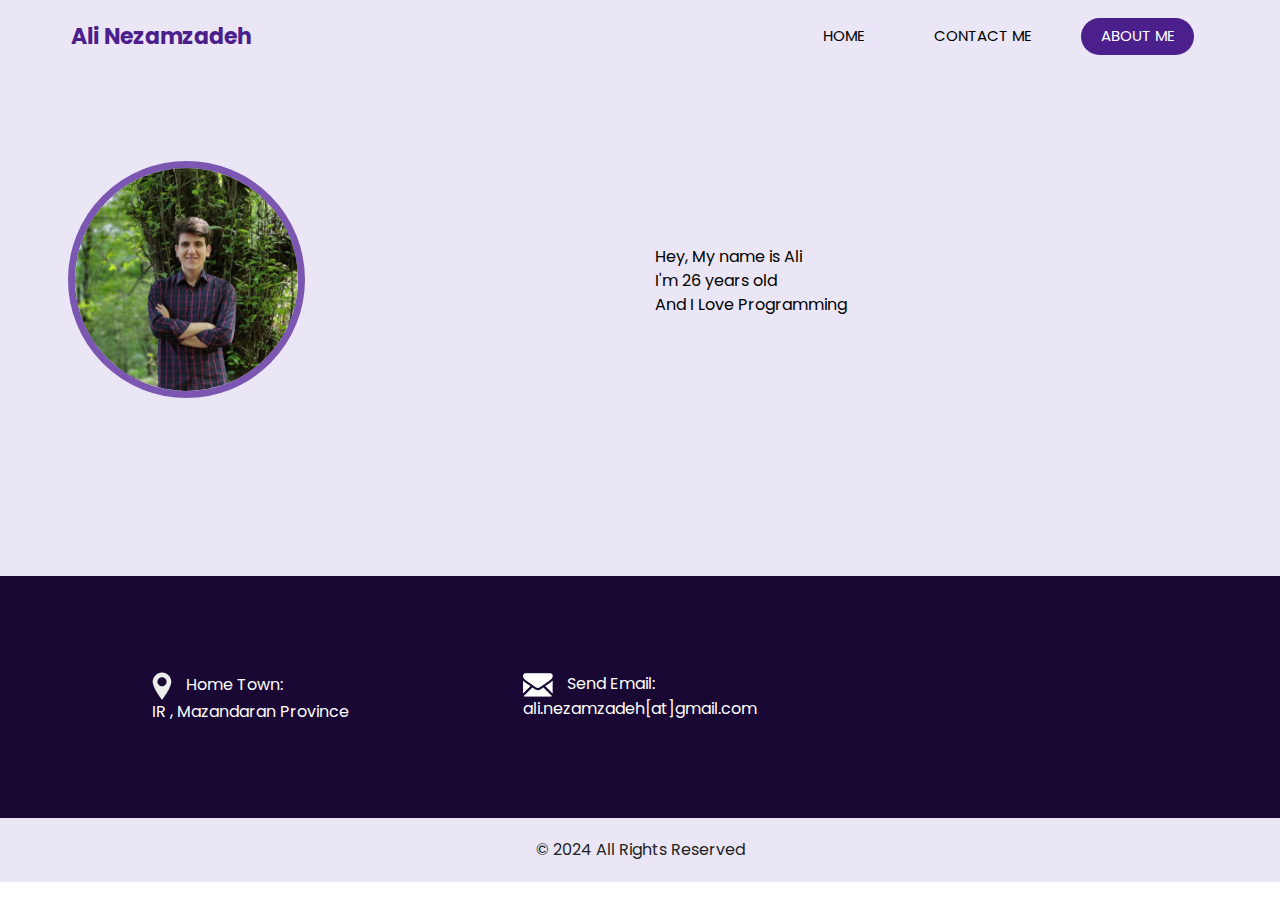
<file: about.html>
<!DOCTYPE html>
<html>

<head>
  <meta charset="utf-8" />
  <meta http-equiv="X-UA-Compatible" content="IE=edge" />
  <!-- Mobile Metas -->
  <meta name="viewport" content="width=device-width, initial-scale=1, shrink-to-fit=no" />

  <title>Ali Nezamzadeh</title>

  <link rel="stylesheet" type="text/css" href="https://cdnjs.cloudflare.com/ajax/libs/OwlCarousel2/2.1.3/assets/owl.carousel.min.css" />

  <!-- bootstrap core css -->
  <link rel="stylesheet" type="text/css" href="css/bootstrap.css" />

  <!-- fonts style -->
  <link href="https://fonts.googleapis.com/css?family=Poppins:400,600,700&display=swap" rel="stylesheet">
  
  <link href="css/style.css" rel="stylesheet" />
  <!-- responsive style -->
  <link href="css/responsive.css" rel="stylesheet" />
</head>

<body>

  <div class="hero_area">
    <!-- header section strats -->
    <header class="header_section">
      <div class="container">
        <nav class="navbar navbar-expand-lg custom_nav-container ">
          <a class="navbar-brand" href="index.html">
            <span>
              Ali Nezamzadeh
            </span>
          </a>

          <button class="navbar-toggler" type="button" data-toggle="collapse" data-target="#navbarSupportedContent" aria-controls="navbarSupportedContent" aria-expanded="false" aria-label="Toggle navigation">
            <span class="s-1"> </span>
            <span class="s-2"> </span>
            <span class="s-3"> </span>
          </button>
          
          <div class="collapse navbar-collapse" id="navbarSupportedContent">
            <div class="d-flex ml-auto flex-column flex-lg-row align-items-center">
              <ul class="navbar-nav  ">
                <li class="nav-item">
                  <a class="nav-link" href="index.html">Home<span class="sr-only">(current)</span></a>
                </li>
                <li class="nav-item">
                  <a class="nav-link" href="contact.html">Contact Me </a>
                </li>
                <li class="nav-item active">
                  <a class="nav-link" href="about.html"> About Me</a>
                </li>
              </ul>
            </div>
          </div>
        </nav>
      </div>
    </header>

    <section class=" slider_section ">
      <div class="container">
        <div class="row">
          
          <div class="col-lg-5 col-md-6 offset-lg-1">
            <div class="img_content">
              <div class="img_container">
                <div>
                  <div class="carousel-inner">
                    <div class="carousel-item active">
                      <div class="img-box">
                        <img src="images/slider-img.jpg" alt="">
                      </div>
                    </div>
                    
                  </div>
                </div>
              </div>
            </div>

          </div>
        </div>
      </div>
      <div class="container">
        <div class="row">
          <div class="col-md-6 ">
            <div class="detail_box">
              <p>Hey, My name is Ali <br> I'm 26 years old <br> And I Love Programming</p>
            </div>
          </div>
        </div>
      </div>
      
      
    </section>

            
    <section class="info_section layout_padding">
      <div class="container">
        <div class="info_contact">
          <div class="row">
            <div class="col-md-4">
              <a href="https://www.google.com/search?q=mazandaran">
                <img src="images/location-white.png" alt="">
                <span>
                  Home Town:<br>IR , Mazandaran Province
                </span>
              </a>
            </div>
            <div class="col-md-4">
              <a href="#">
                <img src="images/envelope-white.png">
                <span>
                  Send Email:<br>ali.nezamzadeh[at]gmail.com
                </span>
              </a>
            </div>
            
          </div>
        </div>
  
      </div>
    </section>
  
    <footer class="container-fluid footer_section">
      <div class="container">
        <div class="row">
          <div class="col-lg-7 col-md-9 mx-auto">
            <p>
              &copy; 2024 All Rights Reserved
            </p>
          </div>
        </div>
      </div>
    </footer>
  
    <script src="js/jquery-3.4.1.min.js"></script>
    <script src="js/bootstrap.js"></script>
    <script src="js/script.js"></script>
    
  </body>
  
  </html>
</file>
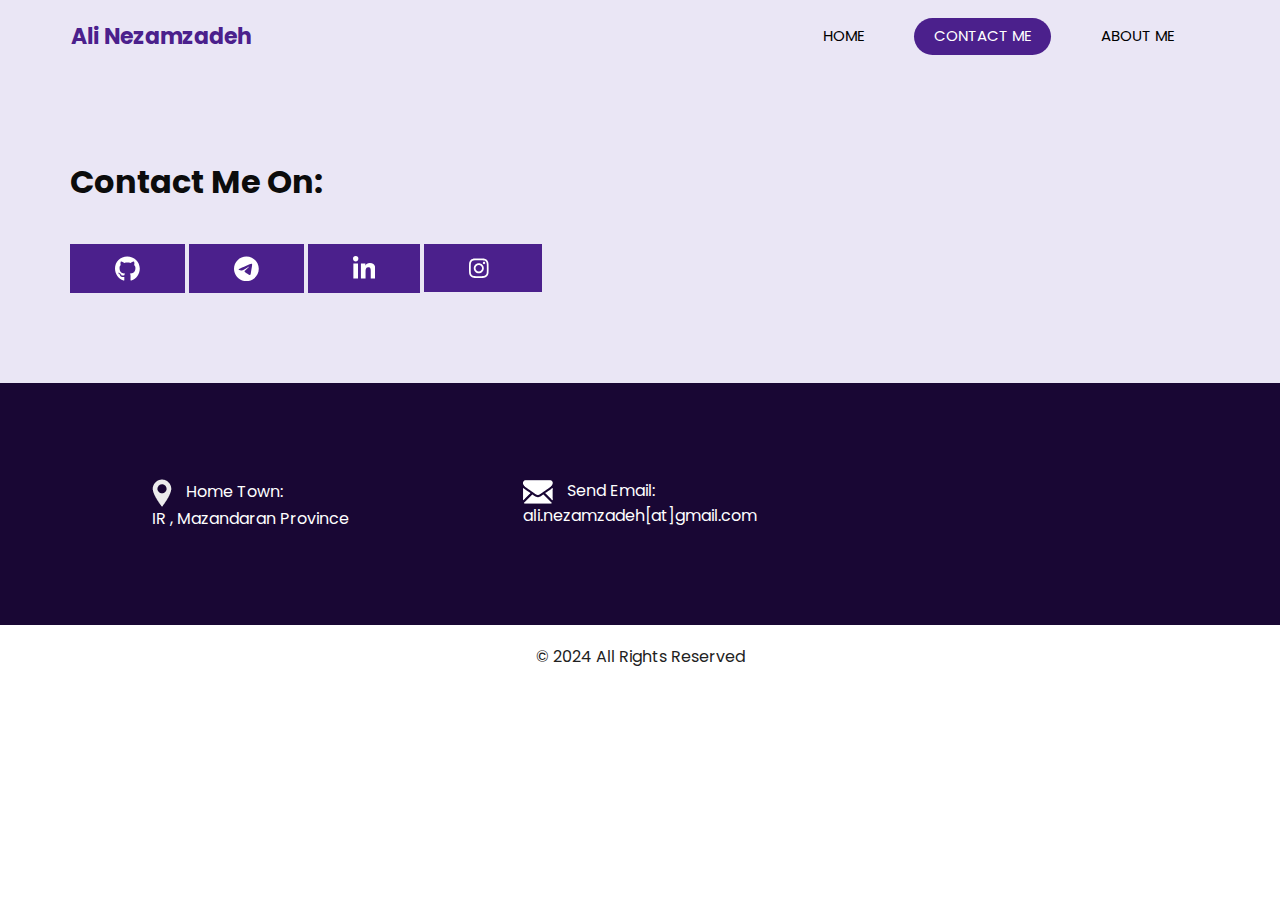
<file: contact.html>
<!DOCTYPE html>
<html>

<head>
  <meta charset="utf-8" />
  <meta http-equiv="X-UA-Compatible" content="IE=edge" />
  <!-- Mobile Metas -->
  <meta name="viewport" content="width=device-width, initial-scale=1, shrink-to-fit=no" />

  <title>Ali Nezamzadeh</title>

  <link rel="stylesheet" type="text/css" href="https://cdnjs.cloudflare.com/ajax/libs/OwlCarousel2/2.1.3/assets/owl.carousel.min.css" />

  <!-- bootstrap core css -->
  <link rel="stylesheet" type="text/css" href="css/bootstrap.css" />

  <!-- fonts style -->
  <link href="https://fonts.googleapis.com/css?family=Poppins:400,600,700&display=swap" rel="stylesheet">
  
  <link href="css/style.css" rel="stylesheet" />
  <!-- responsive style -->
  <link href="css/responsive.css" rel="stylesheet" />
</head>

<body class="sub_page">
    <div class="hero_area">
    <!-- header section strats -->
        <header class="header_section">
            <div class="container">
                <nav class="navbar navbar-expand-lg custom_nav-container ">
                    <a class="navbar-brand" href="index.html">
                        <span>
                        Ali Nezamzadeh
                        </span>
                    </a>

                    <button class="navbar-toggler" type="button" data-toggle="collapse" data-target="#navbarSupportedContent" aria-controls="navbarSupportedContent" aria-expanded="false" aria-label="Toggle navigation">
                        <span class="s-1"> </span>
                        <span class="s-2"> </span>
                        <span class="s-3"> </span>
                    </button>
                
                    <div class="collapse navbar-collapse" id="navbarSupportedContent">
                        <div class="d-flex ml-auto flex-column flex-lg-row align-items-center">
                        <ul class="navbar-nav  ">
                            <li class="nav-item">
                            <a class="nav-link" href="index.html">Home<span class="sr-only">(current)</span></a>
                            </li>
                            <li class="nav-item active">
                            <a class="nav-link" href="contact.html">Contact Me </a>
                            </li>
                            <li class="nav-item">
                            <a class="nav-link" href="about.html"> About Me</a>
                            </li>
                        </ul>
                        </div>
                    </div>
                </nav>
            </div>
        </header>
    <!-- end header section -->
    </div>
    

    <section class="contact_section layout_padding">
        <div class="container ">
          <div class="heading_container">
            <h2>
              Contact Me On:
            </h2>
          </div>
        </div>
        <div class="container">
            <div class="row">
              <div class="col-md-6">
                <div class="social-card">
                  <a href="https://github.com/alinz76">
                    <button>
                    <span>
                      <svg height="1.6em" viewBox="0 0 496 512" fill="white">
                        <path
                          d="M165.9 397.4c0 2-2.3 3.6-5.2 3.6-3.3.3-5.6-1.3-5.6-3.6 0-2 2.3-3.6 5.2-3.6 3-.3 5.6 1.3 5.6 3.6zm-31.1-4.5c-.7 2 1.3 4.3 4.3 4.9 2.6 1 5.6 0 6.2-2s-1.3-4.3-4.3-5.2c-2.6-.7-5.5.3-6.2 2.3zm44.2-1.7c-2.9.7-4.9 2.6-4.6 4.9.3 2 2.9 3.3 5.9 2.6 2.9-.7 4.9-2.6 4.6-4.6-.3-1.9-3-3.2-5.9-2.9zM244.8 8C106.1 8 0 113.3 0 252c0 110.9 69.8 205.8 169.5 239.2 12.8 2.3 17.3-5.6 17.3-12.1 0-6.2-.3-40.4-.3-61.4 0 0-70 15-84.7-29.8 0 0-11.4-29.1-27.8-36.6 0 0-22.9-15.7 1.6-15.4 0 0 24.9 2 38.6 25.8 21.9 38.6 58.6 27.5 72.9 20.9 2.3-16 8.8-27.1 16-33.7-55.9-6.2-112.3-14.3-112.3-110.5 0-27.5 7.6-41.3 23.6-58.9-2.6-6.5-11.1-33.3 2.6-67.9 20.9-6.5 69 27 69 27 20-5.6 41.5-8.5 62.8-8.5s42.8 2.9 62.8 8.5c0 0 48.1-33.6 69-27 13.7 34.7 5.2 61.4 2.6 67.9 16 17.7 25.8 31.5 25.8 58.9 0 96.5-58.9 104.2-114.8 110.5 9.2 7.9 17 22.9 17 46.4 0 33.7-.3 75.4-.3 83.6 0 6.5 4.6 14.4 17.3 12.1C428.2 457.8 496 362.9 496 252 496 113.3 383.5 8 244.8 8zM97.2 352.9c-1.3 1-1 3.3.7 5.2 1.6 1.6 3.9 2.3 5.2 1 1.3-1 1-3.3-.7-5.2-1.6-1.6-3.9-2.3-5.2-1zm-10.8-8.1c-.7 1.3.3 2.9 2.3 3.9 1.6 1 3.6.7 4.3-.7.7-1.3-.3-2.9-2.3-3.9-2-.6-3.6-.3-4.3.7zm32.4 35.6c-1.6 1.3-1 4.3 1.3 6.2 2.3 2.3 5.2 2.6 6.5 1 1.3-1.3.7-4.3-1.3-6.2-2.2-2.3-5.2-2.6-6.5-1zm-11.4-14.7c-1.6 1-1.6 3.6 0 5.9 1.6 2.3 4.3 3.3 5.6 2.3 1.6-1.3 1.6-3.9 0-6.2-1.4-2.3-4-3.3-5.6-2z"
                        ></path>
                      </svg>
                    </span>
                    <span class="BG"></span>
                  </button></a>

                  <a href="https://t.me/Ali_nezamzade">
                    <button >
                    <span>
                      <svg
                        xmlns="http://www.w3.org/2000/svg"
                        height="1.6em"
                        fill="white"
                        viewBox="0 0 500 512"
                      >
                        <path
                        d="M248 8C111 8 0 119 0 256S111 504 248 504 496 393 496 256 385 8 248 8zM363 176.7c-3.7 39.2-19.9 134.4-28.1 178.3-3.5 18.6-10.3 24.8-16.9 25.4-14.4 1.3-25.3-9.5-39.3-18.7-21.8-14.3-34.2-23.2-55.3-37.2-24.5-16.1-8.6-25 5.3-39.5 3.7-3.8 67.1-61.5 68.3-66.7 .2-.7 .3-3.1-1.2-4.4s-3.6-.8-5.1-.5q-3.3 .7-104.6 69.1-14.8 10.2-26.9 9.9c-8.9-.2-25.9-5-38.6-9.1-15.5-5-27.9-7.7-26.8-16.3q.8-6.7 18.5-13.7 108.4-47.2 144.6-62.3c68.9-28.6 83.2-33.6 92.5-33.8 2.1 0 6.6 .5 9.6 2.9a10.5 10.5 0 0 1 3.5 6.7A43.8 43.8 0 0 1 363 176.7z"
                        ></path>
                      </svg>
                    </span>
                    <span class="BG"></span>
                  </button></a>

                  <a href="https://www.linkedin.com/in/ali-nezamzadeh-882307227/">
                    <button>
                    <span class="svgContainer">
                      <svg
                        fill="white"
                        class="svgIcon"
                        xmlns="http://www.w3.org/2000/svg"
                        height="1.6em"
                        viewBox="0 0 448 512"
                      >
                        <path
                          d="M100.3 448H7.4V148.9h92.9zM53.8 108.1C24.1 108.1 0 83.5 0 53.8a53.8 53.8 0 0 1 107.6 0c0 29.7-24.1 54.3-53.8 54.3zM447.9 448h-92.7V302.4c0-34.7-.7-79.2-48.3-79.2-48.3 0-55.7 37.7-55.7 76.7V448h-92.8V148.9h89.1v40.8h1.3c12.4-23.5 42.7-48.3 87.9-48.3 94 0 111.3 61.9 111.3 142.3V448z"
                        ></path>
                      </svg>
                    </span>
                    <span class="BG"></span>
                  </button></a>

                  <a href="https://instagram.com/ali.nezamzadeh">
                    <button>
                    <span class="svgContainer">
                      <svg
                        xmlns="http://www.w3.org/2000/svg"
                        height="1.4em"
                        fill="white"
                        viewBox="0 0 640 512"
                      >
                        <path
                        d="M224.1 141c-63.6 0-114.9 51.3-114.9 114.9s51.3 114.9 114.9 114.9S339 319.5 339 255.9 287.7 141 224.1 141zm0 189.6c-41.1 0-74.7-33.5-74.7-74.7s33.5-74.7 74.7-74.7 74.7 33.5 74.7 74.7-33.6 74.7-74.7 74.7zm146.4-194.3c0 14.9-12 26.8-26.8 26.8-14.9 0-26.8-12-26.8-26.8s12-26.8 26.8-26.8 26.8 12 26.8 26.8zm76.1 27.2c-1.7-35.9-9.9-67.7-36.2-93.9-26.2-26.2-58-34.4-93.9-36.2-37-2.1-147.9-2.1-184.9 0-35.8 1.7-67.6 9.9-93.9 36.1s-34.4 58-36.2 93.9c-2.1 37-2.1 147.9 0 184.9 1.7 35.9 9.9 67.7 36.2 93.9s58 34.4 93.9 36.2c37 2.1 147.9 2.1 184.9 0 35.9-1.7 67.7-9.9 93.9-36.2 26.2-26.2 34.4-58 36.2-93.9 2.1-37 2.1-147.8 0-184.8zM398.8 388c-7.8 19.6-22.9 34.7-42.6 42.6-29.5 11.7-99.5 9-132.1 9s-102.7 2.6-132.1-9c-19.6-7.8-34.7-22.9-42.6-42.6-11.7-29.5-9-99.5-9-132.1s-2.6-102.7 9-132.1c7.8-19.6 22.9-34.7 42.6-42.6 29.5-11.7 99.5-9 132.1-9s102.7-2.6 132.1 9c19.6 7.8 34.7 22.9 42.6 42.6 11.7 29.5 9 99.5 9 132.1s2.7 102.7-9 132.1z">
                        ></path>
                      </svg>
                    </span>
                    <span class="BG"></span>
                  </button></a>
                </div>
                         
              </div>
            </div>
          </div>
        </section>
        <section class="info_section layout_padding">
            <div class="container">
              <div class="info_contact">
                <div class="row">
                  <div class="col-md-4">
                    <a href="https://www.google.com/search?q=mazandaran">
                      <img src="images/location-white.png" alt="">
                      <span>
                        Home Town:<br>IR , Mazandaran Province
                      </span>
                    </a>
                  </div>
                  <div class="col-md-4">
                    <a href="">
                      <img src="images/envelope-white.png">
                      <span>
                        Send Email:<br>ali.nezamzadeh[at]gmail.com
                      </span>
                    </a>
                  </div>
                  
                </div>
              </div>
        
            </div>
          </section>
        
    <footer class="container-fluid footer_section">
    <div class="container">
        <div class="row">
        <div class="col-lg-7 col-md-9 mx-auto">
            <p>
            &copy; 2024 All Rights Reserved
            </p>
        </div>
        </div>
    </div>
</footer>  
    <script src="js/jquery-3.4.1.min.js"></script>
    <script src="js/bootstrap.js"></script>
        
</body>
        
</html>
</file>
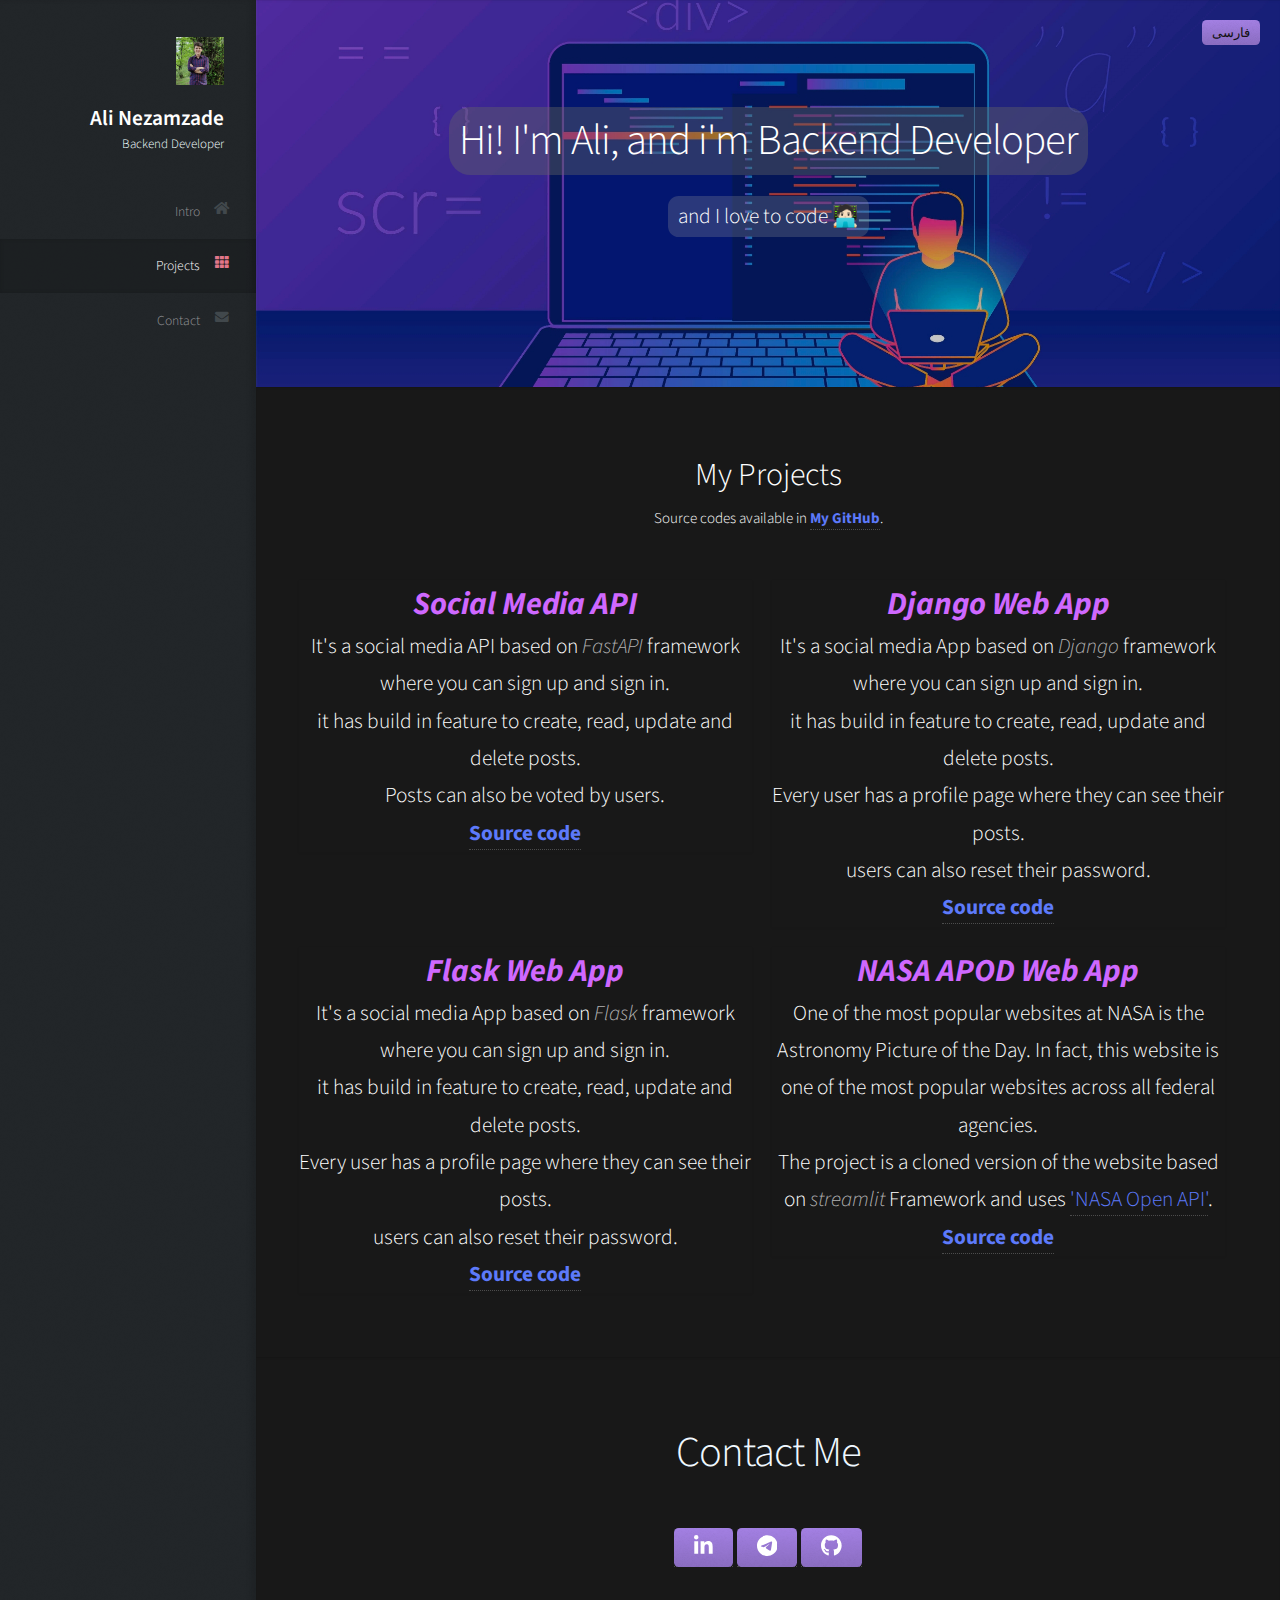
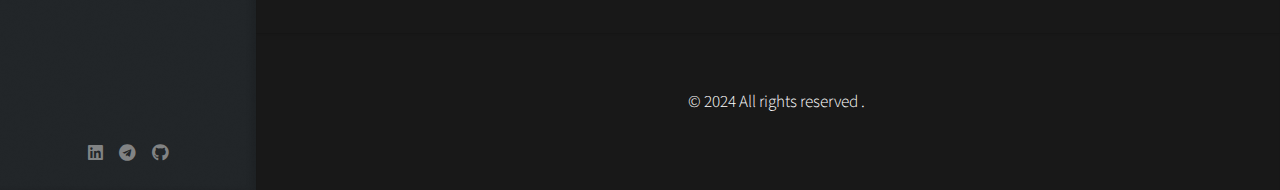
<file: English.html>
<!DOCTYPE HTML>

<html>
	<head>
		<title>Personal Blog</title>
		<meta charset="utf-8" />
		<meta name="viewport" content="width=device-width, initial-scale=1, user-scalable=no" />
		<link rel="stylesheet" href="assets/css/main.css" />
		<link rel="stylesheet" href="assets/css/main2.css" />
	</head>
	<body class="section">
        <button id="switch-language" class="language-switch">فارسی</button>

		<!-- Header -->
			<div id="header">

				<div class="top">
					<!-- Logo -->
						<div id="logo">
							<span class="image avatar48"><img src="images/avatar.jpg" alt="" /></span>
							<h1 id="title">Ali Nezamzade</h1>
							<p style="color: azure;font-size: 13px;">Backend Developer</p>
						</div>

					<!-- Nav -->
						<nav id="nav">
							<ul>
								<li><a href="#top" id="top-link"><span class="icon solid fa-home">Intro</span></a></li>
								<li><a href="#projects" id="projects-link"><span class="icon solid fa-th">Projects</span></a></li>
								<li><a href="#contact" id="contact-link"><span class="icon solid fa-envelope">Contact</span></a></li>
							</ul>
						</nav>

				</div>

				<div class="bottom">

					<!-- Social Icons -->
						<ul class="icons">
							<li><a href="https://www.linkedin.com/in/ali-nezamzadeh-882307227/" class="icon brands fa-linkedin"><span class="label">Twitter</span></a></li>
							<li><a href="https://t.me/Ali_nezamzade" class="icon brands fa-telegram"><span class="label">Telegram</span></a></li>
							<li><a href="https://github.com/alinz76" class="icon brands fa-github"><span class="label">Github</span></a></li>
						</ul>

				</div>

			</div>

		<!-- Main -->
			<div id="main" class="section slide-in-right">

				<!-- Intro -->
					<section id="top" class="one dark cover">
						<div class="container">

							<header style="color: rgb(255, 255, 255);">

								<h2 class="alt">Hi! I'm <strong>Ali</strong>, and i'm Backend Developer</h2><br>
								<p class="alt">and I love to code 🧑🏻‍💻</p>
							</header>


						</div>
					</section>

				<!-- Projects -->
					<section id="projects" class="two">
						<div class="container">

							<header>
								<h3 style="color: rgb(255, 255, 255);">My Projects</h3>
								<p style="color: rgb(255, 255, 255);margin-top: 0.1em;font-size:15px">Source codes available in <a style="font-weight: bold;color: rgb(93, 122, 250);" href="https://github.com/alinz76">My GitHub</a>.</p>
							</header>


							<div class="row">
								<div class="col-4 col-12-mobile">
									<article class="item">
										<h3 style="font-style: oblique;font-weight: bold; color: rgb(207, 104, 255) ;">Social Media API </h3>
										<p style="color: rgb(255, 255, 255);">It's a social media API based on <span style="color: rgb(177, 177, 177);font-style: italic;">FastAPI</span> framework where you can sign up and sign in.<br>it has build in feature to create, read, update and delete posts.<br>Posts can also be voted by users.
										<br><span style="font-weight: bold;color: rgb(93, 122, 250);"><a href="https://github.com/alinz76/FastAPI">Source code</a></span></p>

									</article>

								</div>
								<div class="col-4 col-12-mobile">
									<article class="item">
										<h3 style="font-style: oblique;font-weight: bold; color: rgb(207, 104, 255) ;">Django Web App </h3>
										<p style="color: rgb(255, 255, 255);">It's a  social media App based on <span style="color: rgb(177, 177, 177);font-style:italic;">Django</span> framework where you can sign up and sign in.<br>it has build in feature to create, read, update and delete posts.<br>Every user has a profile page where they can see their posts.<br>users can also reset their password.
										<br><span style="font-weight: bold;color: rgb(93, 122, 250);"><a href="https://github.com/alinz76/django_blog">Source code</a></span></p>
									</article>
								</div>
								<div class="col-4 col-12-mobile">
									<article class="item">
										<h3 style="font-style: oblique;font-weight: bold; color: rgb(207, 104, 255) ;">Flask Web App </h3>
										<p style="color: rgb(255, 255, 255);">It's a  social media App based on <span style="color: rgb(177, 177, 177);font-style:italic;">Flask</span> framework where you can sign up and sign in.<br>it has build in feature to create, read, update and delete posts.<br>Every user has a profile page where they can see their posts.<br>users can also reset their password.
										<br><span style="font-weight: bold;color: rgb(93, 122, 250);"><a href="https://github.com/alinz76/Flask_blog">Source code</a></span></p>
									</article>
								</div>
								<div class="col-4 col-12-mobile">
									<article class="item">
										<h3 style="font-style: oblique;font-weight: bold; color: rgb(207, 104, 255) ;">NASA APOD Web App </h3>
										<p style="color: rgb(255, 255, 255);">One of the most popular websites at NASA is the Astronomy Picture of the Day. In fact, this website is one of the most popular websites across all federal agencies.<br/>The project is a cloned version of the website based on <span style="font-style: italic;color: rgb(177, 177, 177);">streamlit</span> Framework and uses <a style="color: rgb(93, 122, 250);" href="https://api.nasa.gov/">'NASA Open API'</a>.
										<br><span style="font-weight: bold;color: rgb(93, 122, 250);"><a href="https://github.com/alinz76/NASA_APOD">Source code</a></span></p>
									</article>
								</div>
							</div>

						</div>
					</section>

				<!-- Contact -->
					<section id="contact" class="four">
						<div class="container">
							<header>
								<h2 style="color: aliceblue;">Contact Me</h2>
							</header>
							<div class="social-card">

								<a href="https://www.linkedin.com/in/ali-nezamzadeh-882307227/">
									<button>
									<span class="svgContainer">
									  <svg
										fill="white"
										class="svgIcon"
										xmlns="http://www.w3.org/2000/svg"
										height="1.6em"
										viewBox="0 0 448 512"
									  >
										<path
										  d="M100.3 448H7.4V148.9h92.9zM53.8 108.1C24.1 108.1 0 83.5 0 53.8a53.8 53.8 0 0 1 107.6 0c0 29.7-24.1 54.3-53.8 54.3zM447.9 448h-92.7V302.4c0-34.7-.7-79.2-48.3-79.2-48.3 0-55.7 37.7-55.7 76.7V448h-92.8V148.9h89.1v40.8h1.3c12.4-23.5 42.7-48.3 87.9-48.3 94 0 111.3 61.9 111.3 142.3V448z"
										></path>
									  </svg>
									</span>
									<span class="BG"></span>
								  </button></a>

								<a href="https://t.me/Ali_nezamzade">
								  <button >
								  <span>
									<svg
									  xmlns="http://www.w3.org/2000/svg"
									  height="1.6em"
									  fill="white"
									  viewBox="0 0 500 512"
									>
									  <path
									  d="M248 8C111 8 0 119 0 256S111 504 248 504 496 393 496 256 385 8 248 8zM363 176.7c-3.7 39.2-19.9 134.4-28.1 178.3-3.5 18.6-10.3 24.8-16.9 25.4-14.4 1.3-25.3-9.5-39.3-18.7-21.8-14.3-34.2-23.2-55.3-37.2-24.5-16.1-8.6-25 5.3-39.5 3.7-3.8 67.1-61.5 68.3-66.7 .2-.7 .3-3.1-1.2-4.4s-3.6-.8-5.1-.5q-3.3 .7-104.6 69.1-14.8 10.2-26.9 9.9c-8.9-.2-25.9-5-38.6-9.1-15.5-5-27.9-7.7-26.8-16.3q.8-6.7 18.5-13.7 108.4-47.2 144.6-62.3c68.9-28.6 83.2-33.6 92.5-33.8 2.1 0 6.6 .5 9.6 2.9a10.5 10.5 0 0 1 3.5 6.7A43.8 43.8 0 0 1 363 176.7z"
									  ></path>
									</svg>
								  </span>
								  <span class="BG"></span>
								</button></a>

								<a href="https://github.com/alinz76">
									<button>
									<span>
									  <svg height="1.6em" viewBox="0 0 496 512" fill="white">
										<path
										  d="M165.9 397.4c0 2-2.3 3.6-5.2 3.6-3.3.3-5.6-1.3-5.6-3.6 0-2 2.3-3.6 5.2-3.6 3-.3 5.6 1.3 5.6 3.6zm-31.1-4.5c-.7 2 1.3 4.3 4.3 4.9 2.6 1 5.6 0 6.2-2s-1.3-4.3-4.3-5.2c-2.6-.7-5.5.3-6.2 2.3zm44.2-1.7c-2.9.7-4.9 2.6-4.6 4.9.3 2 2.9 3.3 5.9 2.6 2.9-.7 4.9-2.6 4.6-4.6-.3-1.9-3-3.2-5.9-2.9zM244.8 8C106.1 8 0 113.3 0 252c0 110.9 69.8 205.8 169.5 239.2 12.8 2.3 17.3-5.6 17.3-12.1 0-6.2-.3-40.4-.3-61.4 0 0-70 15-84.7-29.8 0 0-11.4-29.1-27.8-36.6 0 0-22.9-15.7 1.6-15.4 0 0 24.9 2 38.6 25.8 21.9 38.6 58.6 27.5 72.9 20.9 2.3-16 8.8-27.1 16-33.7-55.9-6.2-112.3-14.3-112.3-110.5 0-27.5 7.6-41.3 23.6-58.9-2.6-6.5-11.1-33.3 2.6-67.9 20.9-6.5 69 27 69 27 20-5.6 41.5-8.5 62.8-8.5s42.8 2.9 62.8 8.5c0 0 48.1-33.6 69-27 13.7 34.7 5.2 61.4 2.6 67.9 16 17.7 25.8 31.5 25.8 58.9 0 96.5-58.9 104.2-114.8 110.5 9.2 7.9 17 22.9 17 46.4 0 33.7-.3 75.4-.3 83.6 0 6.5 4.6 14.4 17.3 12.1C428.2 457.8 496 362.9 496 252 496 113.3 383.5 8 244.8 8zM97.2 352.9c-1.3 1-1 3.3.7 5.2 1.6 1.6 3.9 2.3 5.2 1 1.3-1 1-3.3-.7-5.2-1.6-1.6-3.9-2.3-5.2-1zm-10.8-8.1c-.7 1.3.3 2.9 2.3 3.9 1.6 1 3.6.7 4.3-.7.7-1.3-.3-2.9-2.3-3.9-2-.6-3.6-.3-4.3.7zm32.4 35.6c-1.6 1.3-1 4.3 1.3 6.2 2.3 2.3 5.2 2.6 6.5 1 1.3-1.3.7-4.3-1.3-6.2-2.2-2.3-5.2-2.6-6.5-1zm-11.4-14.7c-1.6 1-1.6 3.6 0 5.9 1.6 2.3 4.3 3.3 5.6 2.3 1.6-1.3 1.6-3.9 0-6.2-1.4-2.3-4-3.3-5.6-2z"
										></path>
									  </svg>
									</span>
									<span class="BG"></span>
								  </button></a>

							  </div>


						</div>
					</section>

			</div>

		<!-- Footer -->
			<div id="footer">

				<!-- Copyright -->
					<ul class="copyright">
						<li>&copy; 2024 All rights reserved .</li>
					</ul>

			</div>

		<!-- Scripts -->
			<script src="assets/js/jquery.min.js"></script>
			<script src="assets/js/jquery.scrolly.min.js"></script>
			<script src="assets/js/jquery.scrollex.min.js"></script>
			<script src="assets/js/browser.min.js"></script>
			<script src="assets/js/breakpoints.min.js"></script>
			<script src="assets/js/util.js"></script>
			<script src="assets/js/main.js"></script>
			<script src="assets/js/main2.js"></script>
            <script>
                document.getElementById('switch-language').addEventListener('click', function() {
                    window.location.href = 'index.html';
                });
            </script>

	</body>
</html>
</file>
<file: css/style.css>
body {
  font-family: "Poppins", sans-serif;
  color: #0c0c0c;
  background-color: #ffffff;
}

.layout_padding {
  padding-top: 90px;
  padding-bottom: 90px;
}

.layout_padding2 {
  padding-top: 45px;
  padding-bottom: 45px;
}

.layout_padding2-top {
  padding-top: 45px;
}

.layout_padding2-bottom {
  padding-bottom: 45px;
}

.layout_padding-top {
  padding-top: 90px;
}

.layout_padding-bottom {
  padding-bottom: 90px;
}

.heading_container {
  display: -webkit-box;
  display: -ms-flexbox;
  display: flex;
  -webkit-box-pack: start;
      -ms-flex-pack: start;
          justify-content: flex-start;
  -webkit-box-align: left;
      -ms-flex-align: left;
          align-items: left;
  text-align: left;
}

.heading_container h2 {
  position: left;
  font-weight: bold;
  margin-right: 10px;
}

.heading_container img {
  width: 30px;
}

/*header section*/
.hero_area {
  height: 98vh;
  position: relative;
  display: -webkit-box;
  display: -ms-flexbox;
  display: flex;
  -webkit-box-orient: vertical;
  -webkit-box-direction: normal;
      -ms-flex-direction: column;
          flex-direction: column;
  background-color: rgb(234, 230, 245);
}

.sub_page .hero_area {
  height: auto;
}

.header_section .container {
  padding: 0;
}

.header_section .nav_container {
  margin: 0 auto;
}

.custom_nav-container .navbar-nav .nav-item .nav-link {
  padding: 7px 20px;
  margin: 10px 15px;
  color: #000000;
  text-align: center;
  border-radius: 35px;
  text-transform: uppercase;
  font-size: 15px;
}

.custom_nav-container .navbar-nav .nav-item.active .nav-link, .custom_nav-container .navbar-nav .nav-item:hover .nav-link {
  background-color: #4b208c;
  color: #ffffff;
}

a,
a:hover,
a:focus {
  text-decoration: none;
}

a:hover,
a:focus {
  color: initial;
}

.btn,
.btn:focus {
  outline: none !important;
  -webkit-box-shadow: none;
          box-shadow: none;
}

.custom_nav-container .nav_search-btn {
  background-image: url(../images/search-icon.png);
  background-size: 22px;
  background-repeat: no-repeat;
  background-position-y: 7px;
  width: 35px;
  height: 35px;
  padding: 0;
  border: none;
}

.navbar-brand {
  display: -webkit-box;
  display: -ms-flexbox;
  display: flex;
  -webkit-box-align: center;
      -ms-flex-align: center;
          align-items: center;
}

.navbar-brand img {
  margin-right: 5px;
  width: 35px;
}

.navbar-brand span {
  font-size: 22px;
  font-weight: 700;
  color: #4b208c;
}

.custom_nav-container {
  z-index: 99999;
}

.navbar-expand-lg .navbar-collapse {
  -webkit-box-align: end;
      -ms-flex-align: end;
          align-items: flex-end;
}

.custom_nav-container .navbar-toggler {
  outline: none;
}

.custom_nav-container .navbar-toggler {
  padding: 0;
  width: 37px;
  height: 42px;
}

.custom_nav-container .navbar-toggler span {
  display: block;
  width: 35px;
  height: 4px;
  background-color: #190734;
  margin: 7px 0;
  -webkit-transition: all .3s;
  transition: all .3s;
}

.custom_nav-container .navbar-toggler[aria-expanded="true"] .s-1 {
  -webkit-transform: rotate(45deg);
          transform: rotate(45deg);
  margin: 0;
  margin-bottom: -4px;
}

.custom_nav-container .navbar-toggler[aria-expanded="true"] .s-2 {
  display: none;
}

.custom_nav-container .navbar-toggler[aria-expanded="true"] .s-3 {
  -webkit-transform: rotate(-45deg);
          transform: rotate(-45deg);
  margin: 0;
  margin-top: -4px;
}

.custom_nav-container .navbar-toggler[aria-expanded="false"] .s-1,
.custom_nav-container .navbar-toggler[aria-expanded="false"] .s-2,
.custom_nav-container .navbar-toggler[aria-expanded="false"] .s-3 {
  -webkit-transform: none;
          transform: none;
}

/*end header section*/
/* slider section */
.slider_section {
  -webkit-box-flex: 1;
      -ms-flex: 1;
          flex: 1;
  display: -webkit-box;
  display: -ms-flexbox;
  display: flex;
  -webkit-box-align: center;
      -ms-flex-align: center;
          align-items: center;
  position: relative;
  z-index: 2;
  color: #3b3a3a;
  padding-bottom: 90px;
}

.slider_section .row {
  -webkit-box-align: center;
      -ms-flex-align: center;
          align-items: center;
}

.slider_section .detail_box {
  color: #000000;
}

.slider_section .detail_box h1 {
  text-transform: uppercase;
  font-weight: bold;
}

.slider_section .detail_box p {
  margin-top: 20px;
}

.slider_section .detail_box a {
  display: inline-block;
  padding: 10px 40px;
  background-color: #4b208c;
  color: #ffffff;
  border-radius: 35px;
  margin-top: 35px;
}

.slider_section .detail_box a:hover {
  background-color: #5625a1;
}

.slider_section .img_container {
  border: 7px solid #7b57b2;
  border-radius: 100%;
  overflow: hidden;
}

.slider_section .img_container div#carouselExampleContarols {
  width: 100%;
  position: unset;
}

.slider_section .img_container .img-box img {
  width: 100%;
}

.slider_section .carousel-control-prev,
.slider_section .carousel-control-next {
  top: initial;
  left: initial;
  bottom: 5%;
  right: 10%;
  width: 45px;
  height: 45px;
  border: none;
  border-radius: 100%;
  opacity: 1;
  background-repeat: no-repeat;
  background-size: 8px;
  background-position: center;
}

.slider_section .carousel-control-prev {
  background-image: url(../images/prev.png);
  background-color: #ffffff;
  -webkit-transform: translate(-85px, 30px);
          transform: translate(-85px, 30px);
}

.slider_section .carousel-control-next {
  background-image: url(../images/next.png);
  background-color: #4b208c;
  -webkit-transform: translate(-45px, 0);
          transform: translate(-45px, 0);
}

.service_section {
  text-align: center;
  background: rgb(234, 230, 245)     
}

.service_section .heading_container {
  -webkit-box-pack: center;
      -ms-flex-pack: center;
          justify-content: center;
}

.service_section .service_container {
  display: -webkit-box;
  display: -ms-flexbox;
  display: flex;
  -webkit-box-pack: center;
      -ms-flex-pack: center;
          justify-content: center;
  padding: 35px 0;
  -ms-flex-wrap: wrap;
      flex-wrap: wrap;
}

.service_section .service_container .box {
  margin: 25px 1%;
  -ms-flex-preferred-size: 31%;
      flex-basis: 31%;
  padding: 35px 25px 25px;
  border-radius: 15px;
  -webkit-box-shadow: 0 0 10px 0 rgba(0, 0, 0, 0.15);
          box-shadow: 0 0 10px 0 rgba(0, 0, 0, 0.15);
  border-top: 15px solid transparent;
  overflow: hidden;
  -webkit-transition: all .1s;
  transition: all .1s;
}

.service_section .service_container .box .img-box {
  display: -webkit-box;
  display: -ms-flexbox;
  display: flex;
  -webkit-box-pack: center;
      -ms-flex-pack: center;
          justify-content: center;
  -webkit-box-align: center;
      -ms-flex-align: center;
          align-items: center;
  height: 125px;
}

.service_section .service_container .box .img-box img {
  width: 90px;
}

.service_section .service_container .box .detail-box {
  margin-top: 25px;
}

.service_section .service_container .box .detail-box h5 {
  color: #2e0e5f;
  font-weight: 600;
  position: relative;
}

.service_section .service_container .box:hover, .service_section .service_container .box.active {
  border-top: 15px solid #512a97;
}

.service_section .btn-box {
  display: -webkit-box;
  display: -ms-flexbox;
  display: flex;
  -webkit-box-pack: center;
      -ms-flex-pack: center;
          justify-content: center;
  margin-top: 25px;
}

.service_section .btn-box a {
  display: inline-block;
  padding: 10px 35px;
  background-color: #4b208c;
  color: #ffffff;
  border-radius: 35px;
}

.service_section .btn-box a:hover {
  background-color: #5625a1;
}

.about_section {
  background-color: rgb(234, 230, 245);
}

.about_section .row {
  -webkit-box-align: center;
      -ms-flex-align: center;
          align-items: center;
}

.about_section .img_container {
  display: -webkit-box;
  display: -ms-flexbox;
  display: flex;
  -webkit-box-orient: vertical;
  -webkit-box-direction: normal;
      -ms-flex-direction: column;
          flex-direction: column;
}

.about_section .img_container .img-box {
  border: 5px solid #7b57b2;
  border-radius: 100%;
  overflow: hidden;
}

.about_section .img_container .img-box.b1 {
  width: 70%;
}

.about_section .img_container .img-box.b2 {
  width: 50%;
  margin-left: auto;
  margin-top: -12%;
}

.about_section .img_container .img-box img {
  width: 100%;
}

.about_section .detail-box {
  margin-right: 15%;
}

.about_section .detail-box p {
  margin-top: 25px;
}

.about_section .detail-box a {
  display: inline-block;
  padding: 10px 35px;
  background-color: #4b208c;
  color: #ffffff;
  border-radius: 5px;
  margin: 25px 0 45px 0;
}

.about_section .detail-box a:hover {
  background-color: #5625a1;
}

.blog_section .heading_container {
  -webkit-box-pack: center;
      -ms-flex-pack: center;
          justify-content: center;
}

.blog_section .heading_container h2::before {
  background-color: #ffffff;
}

.blog_section .box {
  margin-top: 55px;
  background-color: #ffffff;
  -webkit-box-shadow: 0 0 10px 0 rgba(0, 0, 0, 0.15);
          box-shadow: 0 0 10px 0 rgba(0, 0, 0, 0.15);
}

.blog_section .box .img-box {
  position: relative;
}

.blog_section .box .img-box img {
  width: 100%;
}

.blog_section .box .detail-box {
  padding: 25px 25px 15px;
}

.blog_section .box .detail-box h5 {
  font-weight: bold;
}

.contact_section {
  position: relative;
  background: rgb(234, 230, 245);
}

.contact_section form {
  margin-top: 45px;
  padding-right: 35px;
}

.contact_section input {
  width: 100%;
  border: none;
  height: 50px;
  margin-bottom: 25px;
  padding-left: 25px;
  background-color: transparent;
  outline: none;
  color: #101010;
  -webkit-box-shadow: 0px 2px 5px 0px rgba(0, 0, 0, 0.16);
  box-shadow: 0px 2px 5px 0px rgba(0, 0, 0, 0.16);
}

.contact_section input::-webkit-input-placeholder {
  color: #737272;
}

.contact_section input:-ms-input-placeholder {
  color: #737272;
}

.contact_section input::-ms-input-placeholder {
  color: #737272;
}

.contact_section input::placeholder {
  color: #737272;
}

.contact_section input.message-box {
  height: 120px;
}

.contact_section button {
  border: none;
  display: inline-block;
  padding: 12px 45px;
  background-color: #4b208c;
  color: #ffffff;
  border-radius: 0px;
  margin-top: 35px;
}

.contact_section button:hover {
  background-color: #5625a1;
}

.contact_section .map_container {
  height: 100%;
  min-height: 325px;
}

.contact_section .map_container .map-responsive {
  height: 100%;
}

.footer_bg {
  background-image: url(../images/footer-bg.png);
  background-size: cover;
  background-position: top;
}

/* info section */
.info_section {
  background-color: #190734;
  color: #ffffff;
}

.info_section h6 {
  font-weight: bold;
}

.info_section .info_contact {
  margin-top: 6px;
  margin-bottom: 4px;
}

.info_section .info_contact .col-md-4 {
  display: -webkit-box;
  display: -ms-flexbox;
  display: flex;
  -webkit-box-pack: center;
      -ms-flex-pack: center;
          justify-content: center;
}

.info_section .info_contact a {
  color: #ffffff;
}

.info_section .info_contact img {
  max-width: 100%;
  margin-right: 10px;
}

.info_section .info_form {
  margin: 0 auto;
  margin-bottom: 45px;
}

.info_section .info_form h4 {
  text-transform: uppercase;
  text-align: center;
  margin-bottom: 20px;
}

.info_section .info_form form {
  display: -webkit-box;
  display: -ms-flexbox;
  display: flex;
  -webkit-box-align: center;
      -ms-flex-align: center;
          align-items: center;
}

.info_section .info_form form input {
  background-color: #ffffff;
  border: none;
  -webkit-box-flex: 2.5;
      -ms-flex: 2.5;
          flex: 2.5;
  outline: none;
  color: #000000;
  min-height: 42.4px;
  padding-left: 15px;
}

.info_section .info_form form input ::-webkit-input-placeholder {
  color: #ffffff;
  opacity: 0.2;
}

.info_section .info_form form input :-ms-input-placeholder {
  color: #ffffff;
  opacity: 0.2;
}

.info_section .info_form form input ::-ms-input-placeholder {
  color: #ffffff;
  opacity: 0.2;
}

.info_section .info_form form input ::placeholder {
  color: #ffffff;
  opacity: 0.2;
}

.info_section .info_form form button {
  -webkit-box-flex: 1;
      -ms-flex: 1;
          flex: 1;
  border: none;
  display: inline-block;
  padding: 10px 30px;
  background-color: #4b208c;
  color: #ffffff;
  border-radius: 0;
  font-size: 15px;
  text-transform: uppercase;
}

.info_section .info_form form button:hover {
  background-color: #5625a1;
}

.info_section .box {
  display: -webkit-box;
  display: -ms-flexbox;
  display: flex;
}

.info_section .info_social {
  display: -webkit-box;
  display: -ms-flexbox;
  display: flex;
}

.info_section .info_social img {
  width: 35px;
  margin-right: 8px;
}

/* end info section */
/* footer section*/
.footer_section {
  display: -webkit-box;
  display: -ms-flexbox;
  display: flex;
  -webkit-box-pack: center;
      -ms-flex-pack: center;
          justify-content: center;
  position: relative;
}

.footer_section p {
  color: #222222;
  margin: 0 auto;
  text-align: center;
  padding: 20px;
}

.footer_section p a {
  color: #222222;
}
/*# sourceMappingURL=style.css.map */
</file>
<file: css/responsive.css>
@media (max-width: 1120px) {}

@media (max-width: 992px) {

  .hero_area {
    height: auto;
  }

  .header_section {
    padding-top: 10px;
  }

  #navbarSupportedContent {
    margin-top: 25px;
  }

  .slider_section {

    padding-top: 75px;
    padding-bottom: 150px;

  }

  .about_section .img-box {
    margin: 0 5%;
  }

  .about_section .detail-box {
    margin-right: 5%;
  }

  .service_section .service_container .box {
    -ms-flex-preferred-size: 48%;
    flex-basis: 48%;
  }

  .about_section .img_container .img-box.b2 {
    margin-top: -5%;
  }

}

@media (max-width: 768px) {


  .slider_section .detail_box {
    text-align: center;
  }

  .slider_section .img_content {
    margin-top: 55px;
  }

  .contact_section .map_container {
    margin-top: 45px;
  }

  .info_section .info_contact a {
    margin-bottom: 15px;
  }

  .info_section .info_social {
    justify-content: center;
  }

  .service_section .service_container .box {
    flex-basis: 98%;
  }

  .contact_section form {
    padding-right: 0;
  }

  .info_section .info_contact a {
    text-align: center;
  }
}

@media (max-width: 576px) {
  .about_section .img_container .img-box.b1 {
    width: 80%;
  }

  .about_section .img_container .img-box.b2 {
    width: 55%;
  }

  .info_section .info_form form {
    flex-direction: column;
  }

  .info_section .info_form form input {
    width: 100%;
  }

  .info_section .info_form form button {
    margin-top: 15px;
    padding: 10px 40px;
  }
}

@media (max-width: 480px) {}

@media (max-width: 420px) {

  .slider_section .carousel-control-prev,
  .slider_section .carousel-control-next {
    right: 0;
  }
}

@media (max-width: 360px) {}

@media (min-width: 1200px) {
  .container {
    max-width: 1170px;
  }
}
</file>
<file: assets/css/main2.css>
.section {
    opacity: 0;
    transform: translateY(20px); /* Start position (slightly lower) */
    transition: opacity 0.6s ease, transform 0.6s ease;
    visibility: hidden; /* Hidden until animated */
}

.section.visible {
    opacity: 1;
    transform: translateY(0); /* Final position */
    visibility: visible;
}
.fade-in {
    opacity: 0;
    transition: opacity 0.6s ease;
}

.fade-in.visible {
    opacity: 1;
}

.slide-in-left {
    transform: translateX(-20px);
    opacity: 0;
    transition: transform 0.6s ease, opacity 0.6s ease;
}

.slide-in-left.visible {
    transform: translateX(0);
    opacity: 1;
}

.slide-in-right {
    transform: translateX(20px);
    opacity: 0;
    transition: transform 0.6s ease, opacity 0.6s ease;
}

.slide-in-right.visible {
    transform: translateX(0);
    opacity: 1;
}
</file>
<file: assets/css/main.css>
@import url("fontawesome-all.min.css");
@import url("https://fonts.googleapis.com/css?family=Source+Sans+Pro:300,300italic,400,600");

html, body, div, span, applet, object,
iframe, h1, h2, h3, h4, h5, h6, p, blockquote,
pre, a, abbr, acronym, address, big, cite,
code, del, dfn, em, img, ins, kbd, q, s, samp,
small, strike, strong, sub, sup, tt, var, b,
u, i, center, dl, dt, dd, ol, ul, li, fieldset,
form, label, legend, table, caption, tbody,
tfoot, thead, tr, th, td, article, aside,
canvas, details, embed, figure, figcaption,
footer, header, hgroup, menu, nav, output, ruby,
section, summary, time, mark, audio, video {
	margin: 0;
	padding: 0;
	border: 0;
	font-size: 100%;
	font: inherit;
	vertical-align: baseline;}

article, aside, details, figcaption, figure,
footer, header, hgroup, menu, nav, section {
	display: block;}

body {
	line-height: 1;
	
}

.language-switch {
    position: fixed;
    top: 20px;
    right: 20px;
    padding: 5px 10px;
    color: #fff;
    border: none;
    cursor: pointer;
    z-index: 1000;
}

ol, ul {
	list-style: none;
}

blockquote, q {
	quotes: none;
}

	blockquote:before, blockquote:after, q:before, q:after {
		content: '';
		content: none;
	}

table {
	border-collapse: collapse;
	border-spacing: 0;
}

body {
	-webkit-text-size-adjust: none;
}

mark {
	background-color: transparent;
	color: inherit;
}

input::-moz-focus-inner {
	border: 0;
	padding: 0;
}

input, select, textarea {
	-moz-appearance: none;
	-webkit-appearance: none;
	-ms-appearance: none;
	appearance: none;
}

/* Basic */

	html {
		box-sizing: border-box;
	}

	*, *:before, *:after {
		box-sizing: inherit;
	}

	body {
		background: #fff;
		font-family: Vazirmatn,'Source Sans Pro', sans-serif;
		font-size: 19pt;
		font-weight: 300;
		line-height: 1.75em;
		color: #888;
		overflow-x: hidden;
	}

		body.is-preload *, body.is-preload *:before, body.is-preload *:after {
			-moz-animation: none !important;
			-webkit-animation: none !important;
			-ms-animation: none !important;
			animation: none !important;
			-moz-transition: none !important;
			-webkit-transition: none !important;
			-ms-transition: none !important;
			transition: none !important;
		}

	input, textarea, select {
		font-family: 'Source Sans Pro', sans-serif;
		font-size: 19pt;
		font-weight: 300;
		line-height: 1.75em;
		color: #888;
	}

	h1, h2, h3, h4, h5, h6 {
		font-weight: 300;
		color: #666;
		line-height: 1.5em;
	}

	h1 a, h2 a, h3 a, h4 a, h5 a, h6 a {
		color: inherit;
		text-decoration: none;
	}

		h1 a strong, h2 a strong, h3 a strong, h4 a strong, h5 a strong, h6 a strong {
			color: #333;
		}

	h2 {
		font-size: 2em;
		letter-spacing: -1px;
	}
	p.alt {
		display: inline-block;
		color: #ffffff;
		background-color: #9c9c9c42;
		padding: 2px 10px;
		border-radius: 0.5em;
	}
		h2.alt {
			display: inline-block;
			color: #888;
			background-color: #66666667;
			padding: 2px 10px;
			border-radius: 0.5em;
		}

			h2.alt strong {
				color: #666;
			}

	h3 {
		font-size: 1.5em;
	}

	header {
		margin: 0 0 2em 0;
	}

		header > p {
			margin: 1em 0 0 0;
		}

	footer {
		margin: 2em 0 0 0;
	}

	strong, b {
		font-weight: 300;
		color: #666;
	}

	em, i {
		font-style: italic;
	}

	a {
		text-decoration: none;
		color: inherit;
		border-bottom: dotted 1px rgba(128, 128, 128, 0.5);
		-moz-transition: color 0.35s ease-in-out, border-bottom-color 0.35s ease-in-out;
		-webkit-transition: color 0.35s ease-in-out, border-bottom-color 0.35s ease-in-out;
		-ms-transition: color 0.35s ease-in-out, border-bottom-color 0.35s ease-in-out;
		transition: color 0.35s ease-in-out, border-bottom-color 0.35s ease-in-out;
		outline: 0;
	}

		a:hover {
			color: #E27689;
			border-bottom-color: rgba(255, 255, 255, 0);
		}

	sub {
		position: relative;
		top: 0.5em;
		font-size: 0.8em;
	}

	sup {
		position: relative;
		top: -0.5em;
		font-size: 0.8em;
	}

	hr {
		border: 0;
		border-top: solid 1px #ddd;
	}

	blockquote {
		border-left: solid 0.5em #ddd;
		padding: 1em 0 1em 2em;
		font-style: italic;
	}

	p, ul, ol, dl, table {
		margin-bottom: 2em;
	}

	br.clear {
		clear: both;
	}

/* Container */

	.container {
		margin: 0 auto;
		max-width: 100%;
		width: 1400px;
	}

		@media screen and (min-width: 961px) and (max-width: 1880px) {

			.container {
				width: 1200px;
			}

		}

		@media screen and (min-width: 961px) and (max-width: 1620px) {

			.container {
				width: 960px;
			}

		}

		@media screen and (min-width: 961px) and (max-width: 1320px) {

			.container {
				width: 100%;
			}

		}

		@media screen and (max-width: 960px) {

			.container {
				width: 100%;
			}

		}

		@media screen and (max-width: 736px) {

			.container {
				width: 100%;
			}

		}

/* Row */

	.row {
		display: flex;
		flex-wrap: wrap;
		box-sizing: border-box;
		align-items: stretch;
	}

		.row > * {
			box-sizing: border-box;
		}

		.row.gtr-uniform > * > :last-child {
			margin-bottom: 0;
		}

		.row.aln-left {
			justify-content: flex-start;
		}

		.row.aln-center {
			justify-content: center;
		}

		.row.aln-right {
			justify-content: flex-end;
		}

		.row.aln-top {
			align-items: flex-start;
		}

		.row.aln-middle {
			align-items: center;
		}

		.row.aln-bottom {
			align-items: flex-end;
		}

		.row > .imp {
			order: -1;
		}

		.row > .col-1 {
			width: 8.33333%;
		}

		.row > .off-1 {
			margin-left: 8.33333%;
		}

		.row > .col-2 {
			width: 16.66667%;
		}

		.row > .off-2 {
			margin-left: 16.66667%;
		}

		.row > .col-3 {
			width: 25%;
		}

		.row > .off-3 {
			margin-left: 25%;
		}

		.row > .col-4 {
			width: 49.33333%;
		}

		.row > .off-4 {
			margin-left: 33.33333%;
		}

		.row > .col-5 {
			width: 41.66667%;
		}

		.row > .off-5 {
			margin-left: 41.66667%;
		}

		.row > .col-6 {
			width: 50%;
		}

		.row > .off-6 {
			margin-left: 50%;
		}

		.row > .col-7 {
			width: 58.33333%;
		}

		.row > .off-7 {
			margin-left: 58.33333%;
		}

		.row > .col-8 {
			width: 66.66667%;
		}

		.row > .off-8 {
			margin-left: 66.66667%;
		}

		.row > .col-9 {
			width: 75%;
		}

		.row > .off-9 {
			margin-left: 75%;
		}

		.row > .col-10 {
			width: 83.33333%;
		}

		.row > .off-10 {
			margin-left: 83.33333%;
		}

		.row > .col-11 {
			width: 91.66667%;
		}

		.row > .off-11 {
			margin-left: 91.66667%;
		}

		.row > .col-12 {
			width: 100%;
		}

		.row > .off-12 {
			margin-left: 100%;
		}

		.row.gtr-0 {
			margin-top: 0px;
			margin-left: 0px;
		}

			.row.gtr-0 > * {
				padding: 0px 0 0 0px;
			}

			.row.gtr-0.gtr-uniform {
				margin-top: 0px;
			}

				.row.gtr-0.gtr-uniform > * {
					padding-top: 0px;
				}

		.row.gtr-25 {
			margin-top: -10px;
			margin-left: -10px;
		}

			.row.gtr-25 > * {
				padding: 10px 0 0 10px;
			}

			.row.gtr-25.gtr-uniform {
				margin-top: -10px;
			}

				.row.gtr-25.gtr-uniform > * {
					padding-top: 10px;
				}

		.row.gtr-50 {
			margin-top: -20px;
			margin-left: -20px;
		}

			.row.gtr-50 > * {
				padding: 20px 0 0 20px;
			}

			.row.gtr-50.gtr-uniform {
				margin-top: -20px;
			}

				.row.gtr-50.gtr-uniform > * {
					padding-top: 20px;
				}

		.row {
			margin-top: -40px;
			margin-left: -40px;
		}

			.row > * {
				padding: 40px 0 0 40px;
			}

			.row.gtr-uniform {
				margin-top: -40px;
			}

				.row.gtr-uniform > * {
					padding-top: 40px;
				}

		.row.gtr-150 {
			margin-top: -60px;
			margin-left: -60px;
		}

			.row.gtr-150 > * {
				padding: 60px 0 0 60px;
			}

			.row.gtr-150.gtr-uniform {
				margin-top: -60px;
			}

				.row.gtr-150.gtr-uniform > * {
					padding-top: 60px;
				}

		.row.gtr-200 {
			margin-top: -80px;
			margin-left: -80px;
		}

			.row.gtr-200 > * {
				padding: 80px 0 0 80px;
			}

			.row.gtr-200.gtr-uniform {
				margin-top: -80px;
			}

				.row.gtr-200.gtr-uniform > * {
					padding-top: 80px;
				}

		@media screen and (min-width: 961px) and (max-width: 1880px) {

			.row {
				display: flex;
				flex-wrap: wrap;
				box-sizing: border-box;
				align-items: stretch;
			}

				.row > * {
					box-sizing: border-box;
				}

				.row.gtr-uniform > * > :last-child {
					margin-bottom: 0;
				}

				.row.aln-left {
					justify-content: flex-start;
				}

				.row.aln-center {
					justify-content: center;
				}

				.row.aln-right {
					justify-content: flex-end;
				}

				.row.aln-top {
					align-items: flex-start;
				}

				.row.aln-middle {
					align-items: center;
				}

				.row.aln-bottom {
					align-items: flex-end;
				}

				.row > .imp-wide {
					order: -1;
				}

				.row > .col-1-wide {
					width: 8.33333%;
				}

				.row > .off-1-wide {
					margin-left: 8.33333%;
				}

				.row > .col-2-wide {
					width: 16.66667%;
				}

				.row > .off-2-wide {
					margin-left: 16.66667%;
				}

				.row > .col-3-wide {
					width: 25%;
				}

				.row > .off-3-wide {
					margin-left: 25%;
				}

				.row > .col-4-wide {
					width: 33.33333%;
				}

				.row > .off-4-wide {
					margin-left: 33.33333%;
				}

				.row > .col-5-wide {
					width: 41.66667%;
				}

				.row > .off-5-wide {
					margin-left: 41.66667%;
				}

				.row > .col-6-wide {
					width: 50%;
				}

				.row > .off-6-wide {
					margin-left: 50%;
				}

				.row > .col-7-wide {
					width: 58.33333%;
				}

				.row > .off-7-wide {
					margin-left: 58.33333%;
				}

				.row > .col-8-wide {
					width: 66.66667%;
				}

				.row > .off-8-wide {
					margin-left: 66.66667%;
				}

				.row > .col-9-wide {
					width: 75%;
				}

				.row > .off-9-wide {
					margin-left: 75%;
				}

				.row > .col-10-wide {
					width: 83.33333%;
				}

				.row > .off-10-wide {
					margin-left: 83.33333%;
				}

				.row > .col-11-wide {
					width: 91.66667%;
				}

				.row > .off-11-wide {
					margin-left: 91.66667%;
				}

				.row > .col-12-wide {
					width: 100%;
				}

				.row > .off-12-wide {
					margin-left: 100%;
				}

				.row.gtr-0 {
					margin-top: 0px;
					margin-left: 0px;
				}

					.row.gtr-0 > * {
						padding: 0px 0 0 0px;
					}

					.row.gtr-0.gtr-uniform {
						margin-top: 0px;
					}

						.row.gtr-0.gtr-uniform > * {
							padding-top: 0px;
						}

				.row.gtr-25 {
					margin-top: -10px;
					margin-left: -10px;
				}

					.row.gtr-25 > * {
						padding: 10px 0 0 10px;
					}

					.row.gtr-25.gtr-uniform {
						margin-top: -10px;
					}

						.row.gtr-25.gtr-uniform > * {
							padding-top: 10px;
						}

				.row.gtr-50 {
					margin-top: -20px;
					margin-left: -20px;
				}

					.row.gtr-50 > * {
						padding: 20px 0 0 20px;
					}

					.row.gtr-50.gtr-uniform {
						margin-top: -20px;
					}

						.row.gtr-50.gtr-uniform > * {
							padding-top: 20px;
						}

				.row {
					margin-top: -40px;
					margin-left: -40px;
				}

					.row > * {
						padding: 40px 0 0 40px;
					}

					.row.gtr-uniform {
						margin-top: -40px;
					}

						.row.gtr-uniform > * {
							padding-top: 40px;
						}

				.row.gtr-150 {
					margin-top: -60px;
					margin-left: -60px;
				}

					.row.gtr-150 > * {
						padding: 60px 0 0 60px;
					}

					.row.gtr-150.gtr-uniform {
						margin-top: -60px;
					}

						.row.gtr-150.gtr-uniform > * {
							padding-top: 60px;
						}

				.row.gtr-200 {
					margin-top: -80px;
					margin-left: -80px;
				}

					.row.gtr-200 > * {
						padding: 80px 0 0 80px;
					}

					.row.gtr-200.gtr-uniform {
						margin-top: -80px;
					}

						.row.gtr-200.gtr-uniform > * {
							padding-top: 80px;
						}

		}

		@media screen and (min-width: 961px) and (max-width: 1620px) {

			.row {
				display: flex;
				flex-wrap: wrap;
				box-sizing: border-box;
				align-items: stretch;
			}

				.row > * {
					box-sizing: border-box;
				}

				.row.gtr-uniform > * > :last-child {
					margin-bottom: 0;
				}

				.row.aln-left {
					justify-content: flex-start;
				}

				.row.aln-center {
					justify-content: center;
				}

				.row.aln-right {
					justify-content: flex-end;
				}

				.row.aln-top {
					align-items: flex-start;
				}

				.row.aln-middle {
					align-items: center;
				}

				.row.aln-bottom {
					align-items: flex-end;
				}

				.row > .imp-normal {
					order: -1;
				}

				.row > .col-1-normal {
					width: 8.33333%;
				}

				.row > .off-1-normal {
					margin-left: 8.33333%;
				}

				.row > .col-2-normal {
					width: 16.66667%;
				}

				.row > .off-2-normal {
					margin-left: 16.66667%;
				}

				.row > .col-3-normal {
					width: 25%;
				}

				.row > .off-3-normal {
					margin-left: 25%;
				}

				.row > .col-4-normal {
					width: 33.33333%;
				}

				.row > .off-4-normal {
					margin-left: 33.33333%;
				}

				.row > .col-5-normal {
					width: 41.66667%;
				}

				.row > .off-5-normal {
					margin-left: 41.66667%;
				}

				.row > .col-6-normal {
					width: 50%;
				}

				.row > .off-6-normal {
					margin-left: 50%;
				}

				.row > .col-7-normal {
					width: 58.33333%;
				}

				.row > .off-7-normal {
					margin-left: 58.33333%;
				}

				.row > .col-8-normal {
					width: 66.66667%;
				}

				.row > .off-8-normal {
					margin-left: 66.66667%;
				}

				.row > .col-9-normal {
					width: 75%;
				}

				.row > .off-9-normal {
					margin-left: 75%;
				}

				.row > .col-10-normal {
					width: 83.33333%;
				}

				.row > .off-10-normal {
					margin-left: 83.33333%;
				}

				.row > .col-11-normal {
					width: 91.66667%;
				}

				.row > .off-11-normal {
					margin-left: 91.66667%;
				}

				.row > .col-12-normal {
					width: 100%;
				}

				.row > .off-12-normal {
					margin-left: 100%;
				}

				.row.gtr-0 {
					margin-top: 0px;
					margin-left: 0px;
				}

					.row.gtr-0 > * {
						padding: 0px 0 0 0px;
					}

					.row.gtr-0.gtr-uniform {
						margin-top: 0px;
					}

						.row.gtr-0.gtr-uniform > * {
							padding-top: 0px;
						}

				.row.gtr-25 {
					margin-top: -10px;
					margin-left: -10px;
				}

					.row.gtr-25 > * {
						padding: 10px 0 0 10px;
					}

					.row.gtr-25.gtr-uniform {
						margin-top: -10px;
					}

						.row.gtr-25.gtr-uniform > * {
							padding-top: 10px;
						}

				.row.gtr-50 {
					margin-top: -20px;
					margin-left: -20px;
				}

					.row.gtr-50 > * {
						padding: 20px 0 0 20px;
					}

					.row.gtr-50.gtr-uniform {
						margin-top: -20px;
					}

						.row.gtr-50.gtr-uniform > * {
							padding-top: 20px;
						}

				.row {
					margin-top: -40px;
					margin-left: -40px;
				}

					.row > * {
						padding: 40px 0 0 40px;
					}

					.row.gtr-uniform {
						margin-top: -40px;
					}

						.row.gtr-uniform > * {
							padding-top: 40px;
						}

				.row.gtr-150 {
					margin-top: -60px;
					margin-left: -60px;
				}

					.row.gtr-150 > * {
						padding: 60px 0 0 60px;
					}

					.row.gtr-150.gtr-uniform {
						margin-top: -60px;
					}

						.row.gtr-150.gtr-uniform > * {
							padding-top: 60px;
						}

				.row.gtr-200 {
					margin-top: -80px;
					margin-left: -80px;
				}

					.row.gtr-200 > * {
						padding: 80px 0 0 80px;
					}

					.row.gtr-200.gtr-uniform {
						margin-top: -80px;
					}

						.row.gtr-200.gtr-uniform > * {
							padding-top: 80px;
						}

		}

		@media screen and (min-width: 961px) and (max-width: 1320px) {

			.row {
				display: flex;
				flex-wrap: wrap;
				box-sizing: border-box;
				align-items: stretch;
			}

				.row > * {
					box-sizing: border-box;
				}

				.row.gtr-uniform > * > :last-child {
					margin-bottom: 0;
				}

				.row.aln-left {
					justify-content: flex-start;
				}

				.row.aln-center {
					justify-content: center;
				}

				.row.aln-right {
					justify-content: flex-end;
				}

				.row.aln-top {
					align-items: flex-start;
				}

				.row.aln-middle {
					align-items: center;
				}

				.row.aln-bottom {
					align-items: flex-end;
				}

				.row > .imp-narrow {
					order: -1;
				}

				.row > .col-1-narrow {
					width: 8.33333%;
				}

				.row > .off-1-narrow {
					margin-left: 8.33333%;
				}

				.row > .col-2-narrow {
					width: 16.66667%;
				}

				.row > .off-2-narrow {
					margin-left: 16.66667%;
				}

				.row > .col-3-narrow {
					width: 25%;
				}

				.row > .off-3-narrow {
					margin-left: 25%;
				}

				.row > .col-4-narrow {
					width: 33.33333%;
				}

				.row > .off-4-narrow {
					margin-left: 33.33333%;
				}

				.row > .col-5-narrow {
					width: 41.66667%;
				}

				.row > .off-5-narrow {
					margin-left: 41.66667%;
				}

				.row > .col-6-narrow {
					width: 50%;
				}

				.row > .off-6-narrow {
					margin-left: 50%;
				}

				.row > .col-7-narrow {
					width: 58.33333%;
				}

				.row > .off-7-narrow {
					margin-left: 58.33333%;
				}

				.row > .col-8-narrow {
					width: 66.66667%;
				}

				.row > .off-8-narrow {
					margin-left: 66.66667%;
				}

				.row > .col-9-narrow {
					width: 75%;
				}

				.row > .off-9-narrow {
					margin-left: 75%;
				}

				.row > .col-10-narrow {
					width: 83.33333%;
				}

				.row > .off-10-narrow {
					margin-left: 83.33333%;
				}

				.row > .col-11-narrow {
					width: 91.66667%;
				}

				.row > .off-11-narrow {
					margin-left: 91.66667%;
				}

				.row > .col-12-narrow {
					width: 100%;
				}

				.row > .off-12-narrow {
					margin-left: 100%;
				}

				.row.gtr-0 {
					margin-top: 0px;
					margin-left: 0px;
				}

					.row.gtr-0 > * {
						padding: 0px 0 0 0px;
					}

					.row.gtr-0.gtr-uniform {
						margin-top: 0px;
					}

						.row.gtr-0.gtr-uniform > * {
							padding-top: 0px;
						}

				.row.gtr-25 {
					margin-top: -5px;
					margin-left: -5px;
				}

					.row.gtr-25 > * {
						padding: 5px 0 0 5px;
					}

					.row.gtr-25.gtr-uniform {
						margin-top: -5px;
					}

						.row.gtr-25.gtr-uniform > * {
							padding-top: 5px;
						}

				.row.gtr-50 {
					margin-top: -10px;
					margin-left: -10px;
				}

					.row.gtr-50 > * {
						padding: 10px 0 0 10px;
					}

					.row.gtr-50.gtr-uniform {
						margin-top: -10px;
					}

						.row.gtr-50.gtr-uniform > * {
							padding-top: 10px;
						}

				.row {
					margin-top: -20px;
					margin-left: -20px;
				}

					.row > * {
						padding: 20px 0 0 20px;
					}

					.row.gtr-uniform {
						margin-top: -20px;
					}

						.row.gtr-uniform > * {
							padding-top: 20px;
						}

				.row.gtr-150 {
					margin-top: -30px;
					margin-left: -30px;
				}

					.row.gtr-150 > * {
						padding: 30px 0 0 30px;
					}

					.row.gtr-150.gtr-uniform {
						margin-top: -30px;
					}

						.row.gtr-150.gtr-uniform > * {
							padding-top: 30px;
						}

				.row.gtr-200 {
					margin-top: -40px;
					margin-left: -40px;
				}

					.row.gtr-200 > * {
						padding: 40px 0 0 40px;
					}

					.row.gtr-200.gtr-uniform {
						margin-top: -40px;
					}

						.row.gtr-200.gtr-uniform > * {
							padding-top: 40px;
						}

		}

		@media screen and (max-width: 960px) {

			.row {
				display: flex;
				flex-wrap: wrap;
				box-sizing: border-box;
				align-items: stretch;
			}

				.row > * {
					box-sizing: border-box;
				}

				.row.gtr-uniform > * > :last-child {
					margin-bottom: 0;
				}

				.row.aln-left {
					justify-content: flex-start;
				}

				.row.aln-center {
					justify-content: center;
				}

				.row.aln-right {
					justify-content: flex-end;
				}

				.row.aln-top {
					align-items: flex-start;
				}

				.row.aln-middle {
					align-items: center;
				}

				.row.aln-bottom {
					align-items: flex-end;
				}

				.row > .imp-narrower {
					order: -1;
				}

				.row > .col-1-narrower {
					width: 8.33333%;
				}

				.row > .off-1-narrower {
					margin-left: 8.33333%;
				}

				.row > .col-2-narrower {
					width: 16.66667%;
				}

				.row > .off-2-narrower {
					margin-left: 16.66667%;
				}

				.row > .col-3-narrower {
					width: 25%;
				}

				.row > .off-3-narrower {
					margin-left: 25%;
				}

				.row > .col-4-narrower {
					width: 33.33333%;
				}

				.row > .off-4-narrower {
					margin-left: 33.33333%;
				}

				.row > .col-5-narrower {
					width: 41.66667%;
				}

				.row > .off-5-narrower {
					margin-left: 41.66667%;
				}

				.row > .col-6-narrower {
					width: 50%;
				}

				.row > .off-6-narrower {
					margin-left: 50%;
				}

				.row > .col-7-narrower {
					width: 58.33333%;
				}

				.row > .off-7-narrower {
					margin-left: 58.33333%;
				}

				.row > .col-8-narrower {
					width: 66.66667%;
				}

				.row > .off-8-narrower {
					margin-left: 66.66667%;
				}

				.row > .col-9-narrower {
					width: 75%;
				}

				.row > .off-9-narrower {
					margin-left: 75%;
				}

				.row > .col-10-narrower {
					width: 83.33333%;
				}

				.row > .off-10-narrower {
					margin-left: 83.33333%;
				}

				.row > .col-11-narrower {
					width: 91.66667%;
				}

				.row > .off-11-narrower {
					margin-left: 91.66667%;
				}

				.row > .col-12-narrower {
					width: 100%;
				}

				.row > .off-12-narrower {
					margin-left: 100%;
				}

				.row.gtr-0 {
					margin-top: 0px;
					margin-left: 0px;
				}

					.row.gtr-0 > * {
						padding: 0px 0 0 0px;
					}

					.row.gtr-0.gtr-uniform {
						margin-top: 0px;
					}

						.row.gtr-0.gtr-uniform > * {
							padding-top: 0px;
						}

				.row.gtr-25 {
					margin-top: -5px;
					margin-left: -5px;
				}

					.row.gtr-25 > * {
						padding: 5px 0 0 5px;
					}

					.row.gtr-25.gtr-uniform {
						margin-top: -5px;
					}

						.row.gtr-25.gtr-uniform > * {
							padding-top: 5px;
						}

				.row.gtr-50 {
					margin-top: -10px;
					margin-left: -10px;
				}

					.row.gtr-50 > * {
						padding: 10px 0 0 10px;
					}

					.row.gtr-50.gtr-uniform {
						margin-top: -10px;
					}

						.row.gtr-50.gtr-uniform > * {
							padding-top: 10px;
						}

				.row {
					margin-top: -20px;
					margin-left: -20px;
				}

					.row > * {
						padding: 20px 0 0 20px;
					}

					.row.gtr-uniform {
						margin-top: -20px;
					}

						.row.gtr-uniform > * {
							padding-top: 20px;
						}

				.row.gtr-150 {
					margin-top: -30px;
					margin-left: -30px;
				}

					.row.gtr-150 > * {
						padding: 30px 0 0 30px;
					}

					.row.gtr-150.gtr-uniform {
						margin-top: -30px;
					}

						.row.gtr-150.gtr-uniform > * {
							padding-top: 30px;
						}

				.row.gtr-200 {
					margin-top: -40px;
					margin-left: -40px;
				}

					.row.gtr-200 > * {
						padding: 40px 0 0 40px;
					}

					.row.gtr-200.gtr-uniform {
						margin-top: -40px;
					}

						.row.gtr-200.gtr-uniform > * {
							padding-top: 40px;
						}

		}

		@media screen and (max-width: 736px) {

			.row {
				display: flex;
				flex-wrap: wrap;
				box-sizing: border-box;
				align-items: stretch;
			}

				.row > * {
					box-sizing: border-box;
				}

				.row.gtr-uniform > * > :last-child {
					margin-bottom: 0;
				}

				.row.aln-left {
					justify-content: flex-start;
				}

				.row.aln-center {
					justify-content: center;
				}

				.row.aln-right {
					justify-content: flex-end;
				}

				.row.aln-top {
					align-items: flex-start;
				}

				.row.aln-middle {
					align-items: center;
				}

				.row.aln-bottom {
					align-items: flex-end;
				}

				.row > .imp-mobile {
					order: -1;
				}

				.row > .col-1-mobile {
					width: 8.33333%;
				}

				.row > .off-1-mobile {
					margin-left: 8.33333%;
				}

				.row > .col-2-mobile {
					width: 16.66667%;
				}

				.row > .off-2-mobile {
					margin-left: 16.66667%;
				}

				.row > .col-3-mobile {
					width: 25%;
				}

				.row > .off-3-mobile {
					margin-left: 25%;
				}

				.row > .col-4-mobile {
					width: 33.33333%;
				}

				.row > .off-4-mobile {
					margin-left: 33.33333%;
				}

				.row > .col-5-mobile {
					width: 41.66667%;
				}

				.row > .off-5-mobile {
					margin-left: 41.66667%;
				}

				.row > .col-6-mobile {
					width: 50%;
				}

				.row > .off-6-mobile {
					margin-left: 50%;
				}

				.row > .col-7-mobile {
					width: 58.33333%;
				}

				.row > .off-7-mobile {
					margin-left: 58.33333%;
				}

				.row > .col-8-mobile {
					width: 66.66667%;
				}

				.row > .off-8-mobile {
					margin-left: 66.66667%;
				}

				.row > .col-9-mobile {
					width: 75%;
				}

				.row > .off-9-mobile {
					margin-left: 75%;
				}

				.row > .col-10-mobile {
					width: 83.33333%;
				}

				.row > .off-10-mobile {
					margin-left: 83.33333%;
				}

				.row > .col-11-mobile {
					width: 91.66667%;
				}

				.row > .off-11-mobile {
					margin-left: 91.66667%;
				}

				.row > .col-12-mobile {
					width: 100%;
				}

				.row > .off-12-mobile {
					margin-left: 100%;
				}

				.row.gtr-0 {
					margin-top: 0px;
					margin-left: 0px;
				}

					.row.gtr-0 > * {
						padding: 0px 0 0 0px;
					}

					.row.gtr-0.gtr-uniform {
						margin-top: 0px;
					}

						.row.gtr-0.gtr-uniform > * {
							padding-top: 0px;
						}

				.row.gtr-25 {
					margin-top: -5px;
					margin-left: -5px;
				}

					.row.gtr-25 > * {
						padding: 5px 0 0 5px;
					}

					.row.gtr-25.gtr-uniform {
						margin-top: -5px;
					}

						.row.gtr-25.gtr-uniform > * {
							padding-top: 5px;
						}

				.row.gtr-50 {
					margin-top: -10px;
					margin-left: -10px;
				}

					.row.gtr-50 > * {
						padding: 10px 0 0 10px;
					}

					.row.gtr-50.gtr-uniform {
						margin-top: -10px;
					}

						.row.gtr-50.gtr-uniform > * {
							padding-top: 10px;
						}

				.row {
					margin-top: -20px;
					margin-left: -20px;
				}

					.row > * {
						padding: 20px 0 0 20px;
					}

					.row.gtr-uniform {
						margin-top: -20px;
					}

						.row.gtr-uniform > * {
							padding-top: 20px;
						}

				.row.gtr-150 {
					margin-top: -30px;
					margin-left: -30px;
				}

					.row.gtr-150 > * {
						padding: 30px 0 0 30px;
					}

					.row.gtr-150.gtr-uniform {
						margin-top: -30px;
					}

						.row.gtr-150.gtr-uniform > * {
							padding-top: 30px;
						}

				.row.gtr-200 {
					margin-top: -40px;
					margin-left: -40px;
				}

					.row.gtr-200 > * {
						padding: 40px 0 0 40px;
					}

					.row.gtr-200.gtr-uniform {
						margin-top: -40px;
					}

						.row.gtr-200.gtr-uniform > * {
							padding-top: 40px;
						}

		}

/* Sections/Article */

	section, article {
		margin-bottom: 3em;
	}

		section > :last-child,
		section > .container, section:last-child, article > :last-child,
		article > .container, article:last-child {
			margin-bottom: 0;
		}

		.row > section, .row > article {
			margin-bottom: 0;
		}

/* Image */

	.image {
		display: inline-block;
		border: 0;
	}

		.image img {
			display: block;
			width: 100%;
		}

		.image.avatar48 {
			width: 48px;
			height: 48px;
			background: #f00;
		}

			.image.avatar48 img {
				width: 48px;
				height: 48px;
			}

		.image.fit {
			display: block;
			width: 100%;
		}

		.image.featured {
			display: block;
			width: 100%;
			margin: 0 0 2em 0;
		}

		.image.left {
			float: left;
			margin: 0 2em 2em 0;
		}

		.image.centered {
			display: block;
			margin: 0 0 2em 0;
		}

			.image.centered img {
				margin: 0 auto;
				width: auto;
			}

/* List */

	ul {
		list-style: disc;
		padding-left: 1em;
	}

		ul li {
			padding-left: 0.5em;
		}

	ol {
		list-style: decimal;
		padding-left: 1.25em;
	}

		ol li {
			padding-left: 0.25em;
		}

/* Icons */

	ul.icons {
		cursor: default;
		list-style: none;
		padding-left: 0;
	}

		ul.icons li {
			display: inline-block;
			padding-left: 0;
		}

		ul.icons a {
			display: inline-block;
			width: 2em;
			height: 2em;
			line-height: 2em;
			text-align: center;
			border: 0;
		}

/* Form */

	form label {
		display: block;
		text-align: left;
		margin-bottom: 0.5em;
	}

	form input[type="text"],
	form input[type="email"],
	form input[type="password"],
	form select,
	form textarea {
		position: relative;
		-webkit-appearance: none;
		display: block;
		border: 0;
		outline: 0;
		background: #fff;
		background: rgba(255, 255, 255, 0.75);
		width: 100%;
		border-radius: 0.35em;
		padding: 0.75em 1em 0.75em 1em;
		box-shadow: inset 0 0.1em 0.1em 0 rgba(0, 0, 0, 0.05);
		border: solid 1px rgba(0, 0, 0, 0.15);
		-moz-transition: all 0.35s ease-in-out;
		-webkit-transition: all 0.35s ease-in-out;
		-ms-transition: all 0.35s ease-in-out;
		transition: all 0.35s ease-in-out;
	}

		form input[type="text"]:focus,
		form input[type="email"]:focus,
		form input[type="password"]:focus,
		form select:focus,
		form textarea:focus {
			box-shadow: 0 0 2px 1px #8ebebc;
			background: #fff;
		}

	form input[type="text"],
	form input[type="email"],
	form input[type="password"],
	form select {
		line-height: 1.25em;
	}

	form textarea {
		min-height: 14em;
	}

	form ::-webkit-input-placeholder {
		color: #555 !important;
	}

	form :-moz-placeholder {
		color: #555 !important;
	}

	form ::-moz-placeholder {
		color: #555 !important;
	}

	form :-ms-input-placeholder {
		color: #555 !important;
	}

	form ::-moz-focus-inner {
		border: 0;
	}

/* Table */

	table {
		width: 100%;
		text-align: left;
	}

		table tbody tr:nth-child(2n+2) {
			background: #f4f4f4;
		}

		table td {
			padding: 0.5em 1em 0.5em 1em;
		}

		table th {
			text-align: left;
			padding: 0.5em 1em 0.5em 1em;
			color: #fff;
		}

		table thead {
			background: #444;
			color: #fff;
		}

		table tfoot {
			background: #eee;
		}

/* Button */

	input[type="button"],
	input[type="submit"],
	input[type="reset"],
	button,
	.button {
		position: relative;
		display: inline-block;
		border-radius: 0.35em;
		color: #111111 !important;
		text-decoration: none;
		padding: 0.55em 1.5em 0.55em 1.5em;
		background-color: #a481e4;
		border: 0;
		cursor: pointer;
		background-image: -moz-linear-gradient(top, rgba(0, 0, 0, 0), rgba(0, 0, 0, 0.15)), url("images/overlay.png");
		background-image: -webkit-linear-gradient(top, rgba(0, 0, 0, 0), rgba(0, 0, 0, 0.15)), url("images/overlay.png");
		background-image: -ms-linear-gradient(top, rgba(0, 0, 0, 0), rgba(0, 0, 0, 0.15)), url("images/overlay.png");
		background-image: linear-gradient(top, rgba(0, 0, 0, 0), rgba(0, 0, 0, 0.15)), url("images/overlay.png");
		-moz-transition: background-color 0.35s ease-in-out;
		-webkit-transition: background-color 0.35s ease-in-out;
		-ms-transition: background-color 0.35s ease-in-out;
		transition: background-color 0.35s ease-in-out;
	}

		input[type="button"]:hover,
		input[type="submit"]:hover,
		input[type="reset"]:hover,
		button:hover,
		.button:hover {
			background-color: #8d51fd;
		}

		input[type="button"]:active,
		input[type="submit"]:active,
		input[type="reset"]:active,
		button:active,
		.button:active {
			background-color: #7eaeac;
		}

/* Item */

	.item {
		box-shadow: 0 0.05em 0.15em 0 rgba(0, 0, 0, 0.05);
		margin-bottom: 40px;
	}

		.item header {
			background: #fff;
			margin: 0;
			padding: 1em 0 1em 0;
			font-size: 0.8em;
		}

			.item header h3 {
				font-size: 1em;
			}

/* Icons */

	.icon {
		text-decoration: none;
		text-decoration: none;
	}

		.icon:before {
			-moz-osx-font-smoothing: grayscale;
			-webkit-font-smoothing: antialiased;
			display: inline-block;
			font-style: normal;
			font-variant: normal;
			text-rendering: auto;
			line-height: 1;
			text-transform: none !important;
			font-family: 'Font Awesome 5 Free';
			font-weight: 400;
		}

		.icon:before {
			line-height: inherit;
		}

		.icon > .label {
			display: none;
		}

		.icon.solid:before {
			font-weight: 900;
		}

		.icon.brands:before {
			font-family: 'Font Awesome 5 Brands';
		}

/* Header */

	#header {
		display: -moz-flex;
		display: -webkit-flex;
		display: -ms-flex;
		display: flex;
		-moz-flex-direction: column;
		-webkit-flex-direction: column;
		-ms-flex-direction: column;
		flex-direction: column;
		-moz-justify-content: space-between;
		-webkit-justify-content: space-between;
		-ms-justify-content: space-between;
		justify-content: space-between;
		background: #222629 url("images/overlay.png");
		box-shadow: inset -0.25em 0 0.25em 0 rgba(0, 0, 0, 0.1);
		color: #fff;
		height: 100%;
		left: 0;
		overflow-y: auto;
		position: fixed;
		text-align: right;
		top: 0;
		width: 375px;
	}

		#header .top {
			-moz-flex-grow: 1;
			-webkit-flex-grow: 1;
			-ms-flex-grow: 1;
			flex-grow: 1;
		}

		#header .bottom {
			-moz-flex-shrink: 0;
			-webkit-flex-shrink: 0;
			-ms-flex-shrink: 0;
			flex-shrink: 0;
			padding: 1.5em 0 0.75em 0;
		}

			#header .bottom > :last-child {
				margin-bottom: 0;
			}

		#header .icons {
			font-size: 0.8em;
			text-align: center;
		}

			#header .icons a {
				color: #818384;
				-moz-transition: color 0.35s ease-in-out;
				-webkit-transition: color 0.35s ease-in-out;
				-ms-transition: color 0.35s ease-in-out;
				transition: color 0.35s ease-in-out;
			}

				#header .icons a:hover {
					color: #fff;
				}

	#logo {
		position: relative;
		margin: 1.75em 1.5em 1.5em 1.5em;
		min-height: 48px;
		cursor: default;
	}

		#logo h1 {
			position: relative;
			color: #fff;
			font-weight: 600;
			font-size: 1em;
			line-height: 1em;
		}

		#logo p {
			position: relative;
			display: block;
			font-size: 0.6em;
			color: rgba(255, 255, 255, 0.5);
			line-height: 1.25em;
			margin: 0.5em 0 0 0;
		}

		#logo .image {
			position: absolute;
			left: 0;
			top: 0;
		}

	#nav ul {
		list-style: none;
		padding-left: 0;
		margin-bottom: 0;
	}

		#nav ul li {
			padding-left: 0;
		}

			#nav ul li a {
				display: block;
				padding: 0.5em 1.5em 0.5em 1.5em;
				color: rgba(255, 255, 255, 0.5);
				text-decoration: none;
				outline: 0;
				border: 0;
				-moz-transition: none;
				-webkit-transition: none;
				-ms-transition: none;
				transition: none;
			}

				#nav ul li a span {
					position: relative;
					display: block;
					font-size: 0.8em;
				}

					#nav ul li a span:before {
						position: absolute;
						left: 0;
						color: #41484c;
						text-align: center;
						width: 1.25em;
						line-height: 1.75em;
					}

				#nav ul li a.active {
					background: rgba(0, 0, 0, 0.15);
					box-shadow: inset 0 0 0.25em 0 rgba(0, 0, 0, 0.125);
					color: #fff;
				}

					#nav ul li a.active span:before {
						color: #e27689;
					}

/* Footer */

	#footer {
		margin-left: 375px;
		text-align: center;
		background-color: #181818;
		padding: 3em 0 4em 0;
		box-shadow: inset 0 1px 0 0 rgba(0, 0, 0, 0.05), inset 0 0.1em 0.1em 0 rgba(0, 0, 0, 0.025);
		font-size: 0.8em;
	}

		#footer .copyright {
			cursor: default;
			margin: 0;
		}

			#footer .copyright li {
				display: inline-block;
				line-height: 1em;
				border-left: solid 1px rgba(128, 128, 128, 0.35);
				padding: 0 0 0 0.5em;
				margin: 0 0 0 0.5em;
				color: #ffffff;
			}

				#footer .copyright li:first-child {
					border-left: 0;
					padding-left: 0;
					margin-left: 0;
				}

/* Main */

	#main {
		margin-left: 375px;
	}

		#main > section {
			margin: 0;
			overflow: hidden;
			padding: 4em 0;
			box-shadow: inset 0 1px 0 0 rgba(0, 0, 0, 0.05), inset 0 0.1em 0.1em 0 rgba(0, 0, 0, 0.025);
			text-align: center;
			
		}

			#main > section.dark {
				color: #ddd;
				color: rgba(255, 255, 255, 0.75);
			}

				#main > section.dark h2, #main > section.dark h3, #main > section.dark h4, #main > section.dark h5, #main > section.dark h6 {
					color: inherit;
				}

				#main > section.dark strong {
					color: #fff;
					border-color: inherit;
				}

				#main > section.dark a {
					color: #fff;
					border-color: inherit;
				}

					#main > section.dark a:hover {
						border-bottom-color: rgba(255, 255, 255, 0);
					}

			#main > section.cover {
				padding: 10em 0;
				background-size: cover;
				background-position: center center;
			}

			#main > section.one {
				background-image: url("/images/backend2.jpg");
								
				/* background: #181818;
				/* background: linear-gradient(0deg, rgba(99,165,182,1) 0%, rgba(0,34,69,1) 32%, rgba(0,0,0,1) 84%);  */
			}

			#main > section.two {
				background-color: #181818;
			}

			#main > section.three {
				background-color: #181818;
			}

			#main > section.four {
				background-color: #181818;
			}

/* Wide */

	@media screen and (min-width: 961px) and (max-width: 1880px) {

		/* Basic */

			body, input, textarea, select {
				font-size: 17pt;
			}

		/* Header */

			#header {
				width: 300px;
			}

		/* Footer */

			#footer {
				margin-left: 300px;
			}

		/* Main */

			#main {
				margin-left: 300px;
			}

	}

/* Normal */

	@media screen and (min-width: 961px) and (max-width: 1620px) {

		/* Main */

			#main > section {
				padding: 3em 0;
			}

			#main section.cover {
				padding: 5em 0;
			}

	}

/* Narrow */

	@media screen and (min-width: 961px) and (max-width: 1320px) {

		/* Basic */

			body, input, textarea, select {
				font-size: 16pt;
			}

			.container {
				padding: 0 2em 0 2em;
			}

		/* Icons */

			ul.icons li a {
				width: 1.75em;
			}

		/* Item */

			.item {
				margin-bottom: 20px;
			}

		/* Header */

			#header {
				width: 20%;
			}

			#logo .image {
				position: relative;
				margin: 0 0 0.5em 0;
			}

			#nav ul li a {
				font-size: 0.8em;
				padding-top: 0.5em;
				padding-bottom: 0.5em;
			}

				#nav ul li a span {
					padding-right: 2.25em;
				}

					#nav ul li a span:before {
						left: 100%;
						margin-left: -1.25em;
						line-height: 2.25em;
					}

		/* Footer */

			#footer {
				margin-left: 20%;
			}

		/* Main */

			#main {
				margin-left: 20%;
			}

	}

/* Narrower */

	#headerToggle {
		display: none;
	}

	@media screen and (max-width: 960px) {

		/* Basic */

			html, body {
				overflow-x: hidden;
			}

			body, input, textarea, select {
				font-size: 16pt;
			}

			header br {
				display: none;
			}

			.container {
				padding: 0 2em 0 2em;
			}

		/* Item */

			.item {
				margin-bottom: 15px;
			}

		/* Icons */

			ul.icons a {
				width: 1.75em;
				font-size: 1.25em;
			}

		/* Header */

			#header {
				-moz-backface-visibility: hidden;
				-webkit-backface-visibility: hidden;
				-ms-backface-visibility: hidden;
				backface-visibility: hidden;
				-moz-transform: translateX(-275px);
				-webkit-transform: translateX(-275px);
				-ms-transform: translateX(-275px);
				transform: translateX(-275px);
				-moz-transition: -moz-transform 0.5s ease;
				-webkit-transition: -webkit-transform 0.5s ease;
				-ms-transition: -ms-transform 0.5s ease;
				transition: transform 0.5s ease;
				-webkit-overflow-scrolling: touch;
				display: block;
				height: 100%;
				left: 0;
				overflow-y: auto;
				position: fixed;
				top: 0;
				width: 275px;
				z-index: 10002;
				width: 275px;
				background: #222729 url("images/overlay.png");
				box-shadow: inset -0.25em 0 0.25em 0 rgba(0, 0, 0, 0.125);
			}

				#header .top {
					position: relative;
				}

				#header .bottom {
					border-top: solid 1px rgba(255, 255, 255, 0.05);
					box-shadow: 0 -1px 0 0 rgba(0, 0, 0, 0.15);
					padding-top: 2em;
					margin-top: 2em;
					position: relative;
				}

			#logo {
				margin: 1.5em 1.25em 1.25em 1.25em;
			}

			#nav ul li a {
				padding: 0.5em 1.25em 0.5em 1.25em;
			}

			#headerToggle {
				-moz-backface-visibility: hidden;
				-webkit-backface-visibility: hidden;
				-ms-backface-visibility: hidden;
				backface-visibility: hidden;
				-moz-transition: -moz-transform 0.5s ease;
				-webkit-transition: -webkit-transform 0.5s ease;
				-ms-transition: -ms-transform 0.5s ease;
				transition: transform 0.5s ease;
				display: block;
				height: 2.25em;
				left: 0;
				position: fixed;
				top: 0;
				width: 3.25em;
				z-index: 10001;
			}

				#headerToggle .toggle {
					text-decoration: none;
					position: absolute;
					left: 0;
					top: 0;
					width: 100%;
					height: 100%;
					outline: 0;
					border: 0;
				}

					#headerToggle .toggle:before {
						-moz-osx-font-smoothing: grayscale;
						-webkit-font-smoothing: antialiased;
						display: inline-block;
						font-style: normal;
						font-variant: normal;
						text-rendering: auto;
						line-height: 1;
						text-transform: none !important;
						font-family: 'Font Awesome 5 Free';
						font-weight: 900;
					}

					#headerToggle .toggle:before {
						text-decoration: none;
						content: '\f0c9';
						color: #fff;
						font-size: 18px;
						background: rgba(128, 136, 144, 0.5);
						border-radius: 0.35em;
						text-align: center;
						position: absolute;
						left: 0.5em;
						top: 0.5em;
						display: block;
						width: 3.25em;
						height: 2.25em;
						line-height: 2.25em;
					}

			body.header-visible #main {
				-moz-transform: translateX(275px);
				-webkit-transform: translateX(275px);
				-ms-transform: translateX(275px);
				transform: translateX(275px);
			}

			body.header-visible #headerToggle {
				-moz-transform: translateX(275px);
				-webkit-transform: translateX(275px);
				-ms-transform: translateX(275px);
				transform: translateX(275px);
			}

			body.header-visible #header {
				-moz-transform: translateX(0);
				-webkit-transform: translateX(0);
				-ms-transform: translateX(0);
				transform: translateX(0);
			}

		/* Footer */

			#footer {
				margin-left: 0;
			}

		/* Main */

			#main {
				-moz-backface-visibility: hidden;
				-webkit-backface-visibility: hidden;
				-ms-backface-visibility: hidden;
				backface-visibility: hidden;
				-moz-transition: -moz-transform 0.5s ease;
				-webkit-transition: -webkit-transform 0.5s ease;
				-ms-transition: -ms-transform 0.5s ease;
				transition: transform 0.5s ease;
				padding-bottom: 1px;
				margin-left: 0;
			}

				#main > section {
					padding: 3em 0;
				}

				#main section.cover {
					padding: 4em 0;
				}

	}

/* Mobile */

	@media screen and (max-width: 736px) {

		/* Basic */

			body, input, textarea, select {
				font-size: 14pt;
			}

			h2 {
				font-size: 1.5em;
				letter-spacing: 0;
				font-weight: 300;
			}

			.container {
				padding: 0 15px 0 15px;
			}

		/* List */

			ul.icons a {
				width: 2em;
				font-size: 1.25em;
			}

		/* Main */

			#main > section {
				padding: 2em 0;
			}

			#main section.cover {
				padding: 4em 0em;
			}

				#main section.cover header {
					padding: 0 1em;
				}

		/* Footer */

			#footer .copyright li {
				display: block;
				line-height: 1.25em;
				border: 0;
				padding: 0;
				margin: 1em 0 0 0;
			}

				#footer .copyright li:first-child {
					margin-top: 0;
				}

	}
</file>
